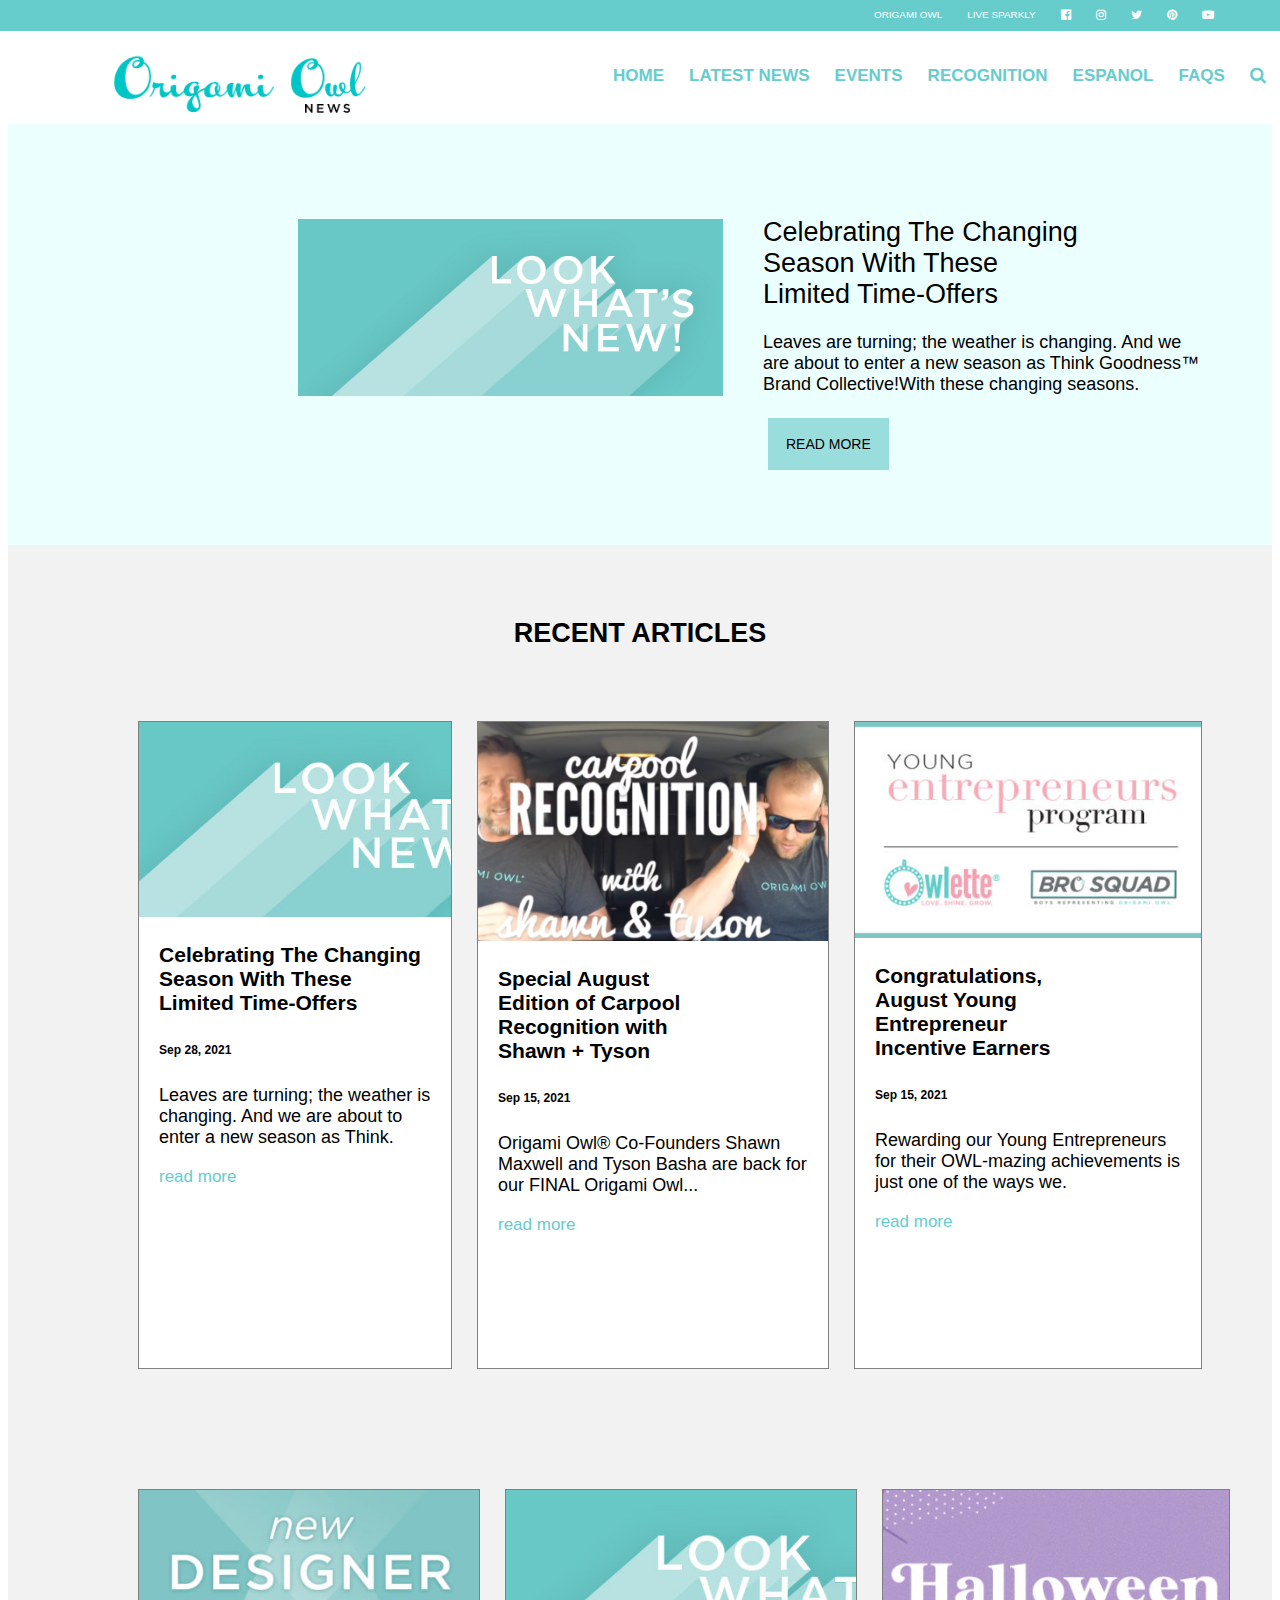
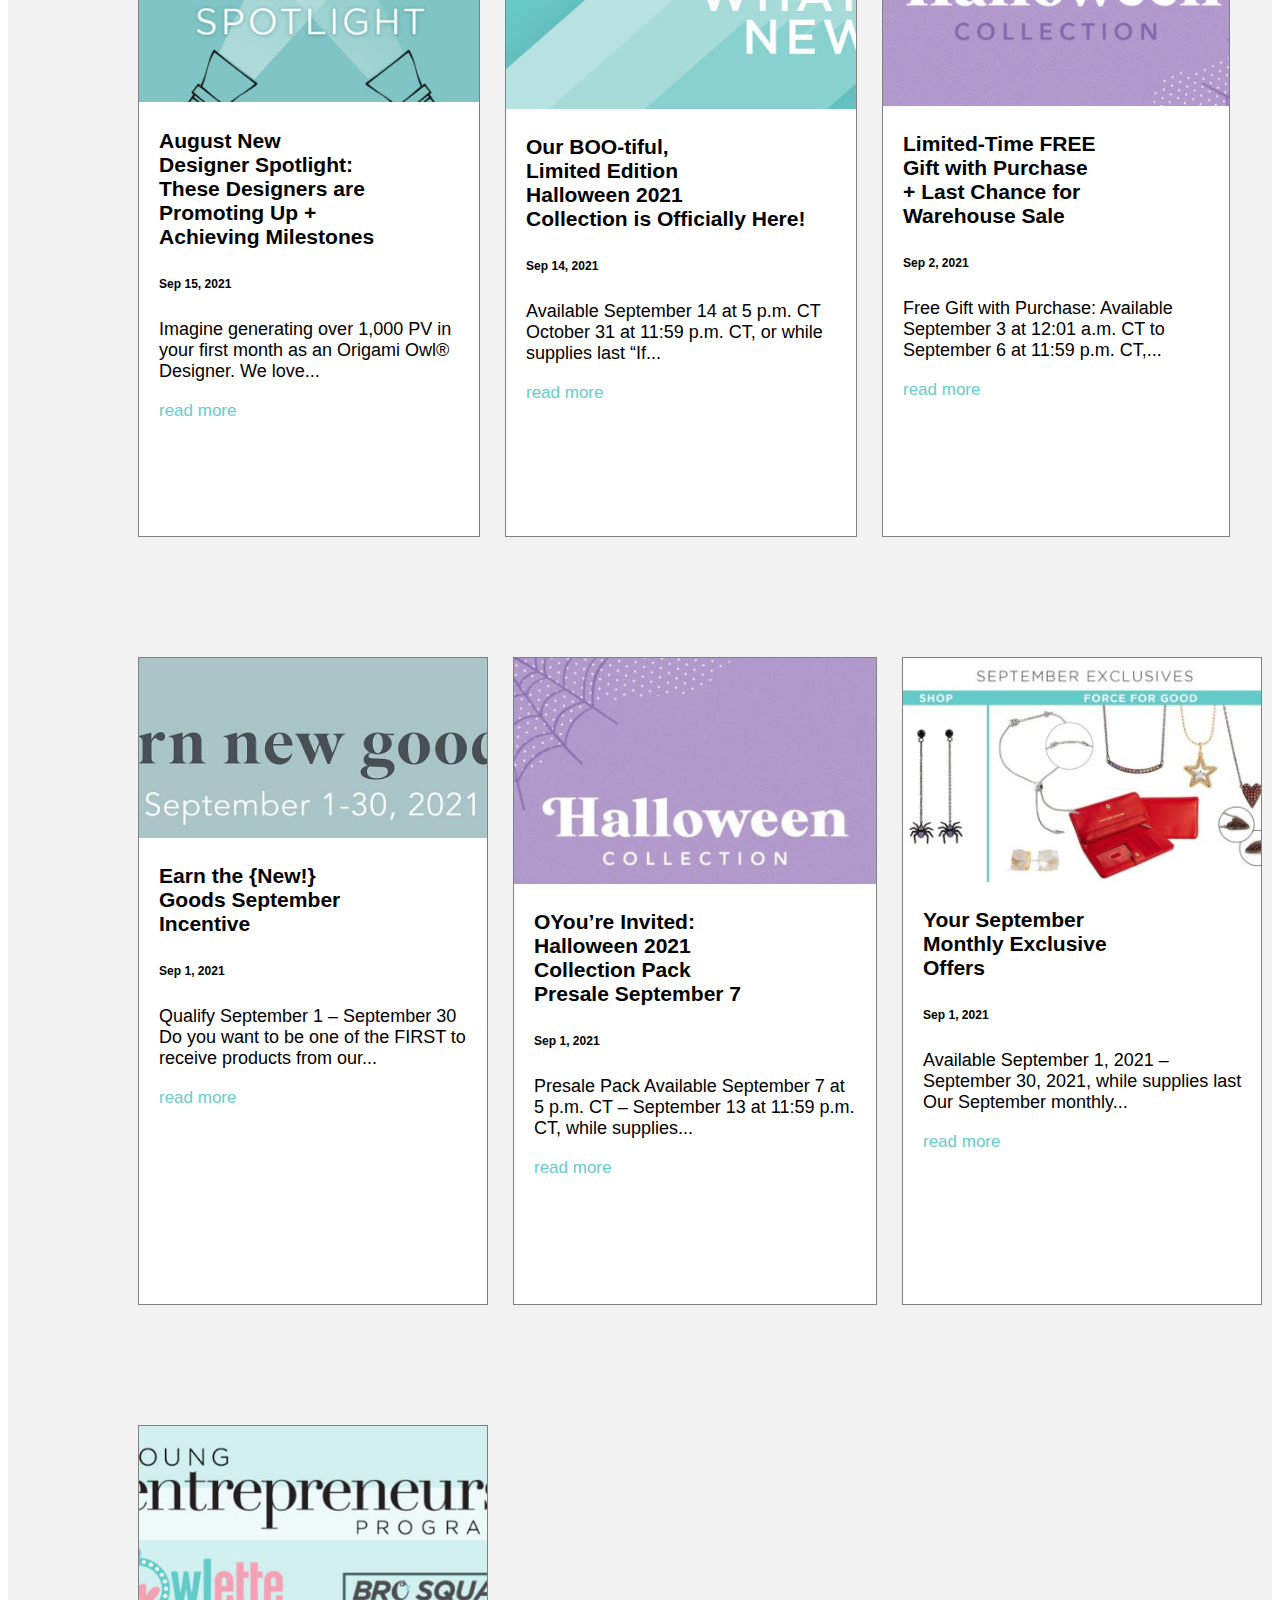
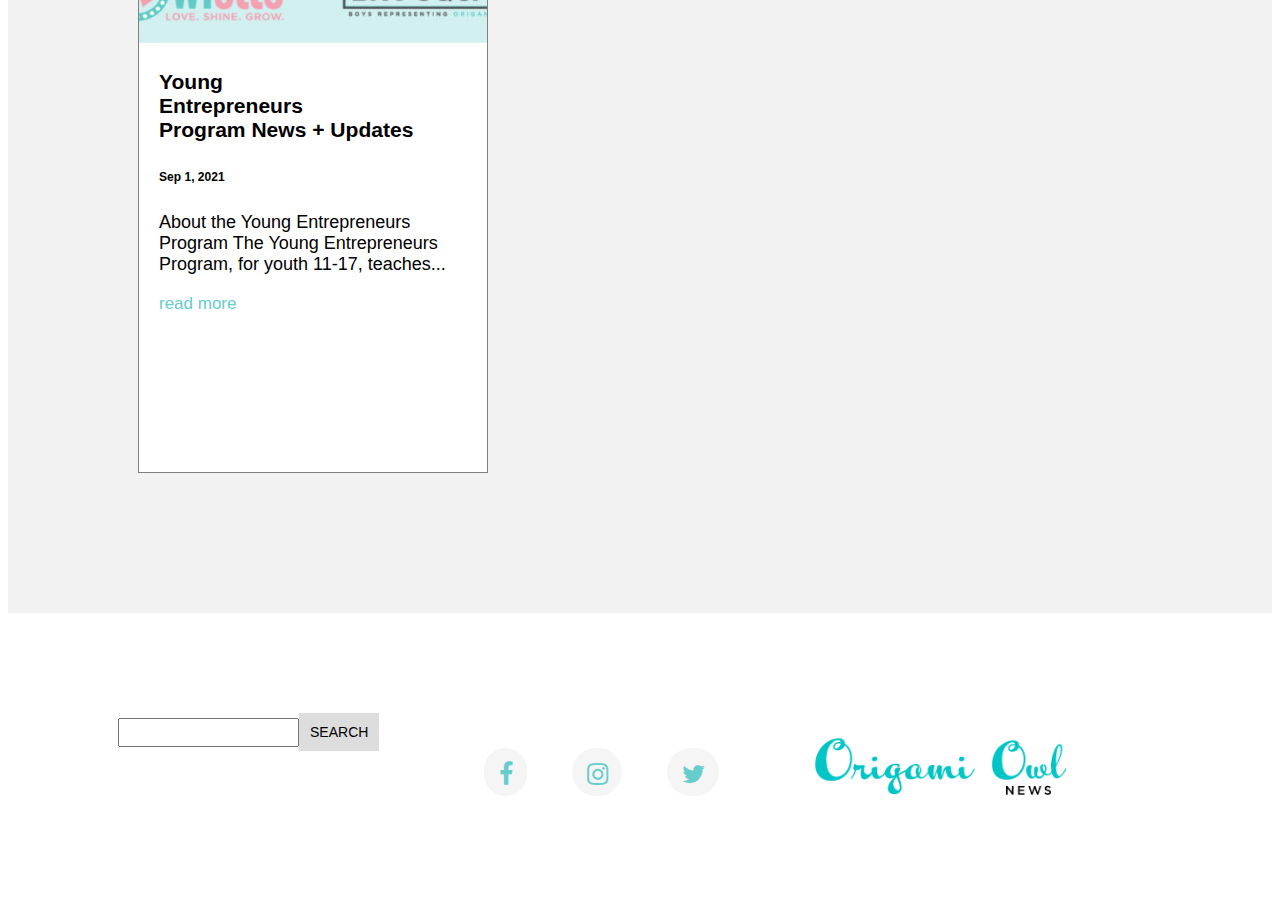
<file: index.html>
<!DOCTYPE html>
<html>
  <head>
    <link
      rel="stylesheet"
      href="https://cdnjs.cloudflare.com/ajax/libs/font-awesome/4.7.0/css/font-awesome.min.css"
    />
    <title>Project 3 (INDEX 3)</title>
    <link rel="stylesheet" href="css/ori.css" />
  </head>
  <style></style>
  <body>
    <div class="header">
      <div class="small">
        <div><a href="">ORIGAMI OWL</a></div>
        <div><a href="">LIVE SPARKLY</a></div>
        <div>
          <a href=""
            ><i class="fa fa-facebook-official" style="font-size: 12px"></i
          ></a>
        </div>
        <div>
          <a href=""><i class="fa fa-instagram" style="font-size: 12px"></i></a>
        </div>
        <div>
          <a href=""><i class="fa fa-twitter" style="font-size: 12px"></i></a>
        </div>
        <div>
          <a href=""><i class="fa fa-pinterest" style="font-size: 12px"></i></a>
        </div>
        <div>
          <a href=""
            ><i class="fa fa-youtube-play" style="font-size: 12px"></i
          ></a>
        </div>
      </div>
      <div class="main">
        <div>
          <a href="Index3.html" target="_blank"
            ><img src="images/logo3.png" alt="Avatar" style="width: 265px"
          /></a>
        </div>
        <div class="main2">
          <div><a href="index.html" target="_blank">HOME</a></div>
          <div><a href="Latest_News.html" target="_blank">LATEST NEWS</a></div>
          <div><a href="Events.html" target="_blank">EVENTS</a></div>
          <div><a href="Recognition.html" target="_blank">RECOGNITION</a></div>
          <div>
            <a href="Espanol.html" target="_blank" target="_blank">ESPANOL</a>
          </div>
          <div><a href="FAQs.html" target="_blank">FAQS</a></div>
          <div>
            <a href=""><i class="fa fa-search"></i></a>
          </div>
        </div>
      </div>
    </div>
    <div class="second">
      <div class="second2">
        <img src="images/second.png" alt="Avatar" style="width: 425px" />
      </div>
      <div>
        <h2>
          Celebrating The Changing<br />
          Season With These<br />
          Limited Time-Offers
        </h2>
        <p>
          Leaves are turning; the weather is changing. And we<br />
          are about to enter a new season as Think Goodness™<br />
          Brand Collective!With these changing seasons.
        </p>
        <input type="submit" value="READ MORE" />
      </div>
    </div>
    <div class="third">
      <h2>RECENT ARTICLES</h2>
      <div class="thirda">
        <div class="thirda1">
          <img src="images/third1.png" alt="Avatar" style="width: 312px" />
          <br />
          <div class="thirda11">
            <h3>
              Celebrating The Changing<br />
              Season With These<br />
              Limited Time-Offers
            </h3>
            <h6>Sep 28, 2021</h6>
            <p>
              Leaves are turning; the weather is<br />
              changing. And we are about to<br />
              enter a new season as Think.
            </p>

            <a href="">read more</a>
          </div>
        </div>
        <div class="thirda1">
          <img src="images/third2.png" alt="Avatar" style="width: 350px" />
          <div class="thirda11">
            <h3>
              Special August<br />
              Edition of Carpool<br />
              Recognition with<br />
              Shawn + Tyson
            </h3>
            <h6>Sep 15, 2021</h6>
            <p>
              Origami Owl® Co-Founders Shawn<br />
              Maxwell and Tyson Basha are back for<br />
              our FINAL Origami Owl...
            </p>
            <a href="">read more</a>
          </div>
        </div>
        <div class="thirda1">
          <img src="images/third3.png" alt="Avatar" style="width: 346px" />
          <div class="thirda11">
            <h3>
              Congratulations,<br />
              August Young<br />
              Entrepreneur<br />
              Incentive Earners
            </h3>
            <h6>Sep 15, 2021</h6>
            <p>
              Rewarding our Young Entrepreneurs<br />
              for their OWL-mazing achievements is<br />
              just one of the ways we.
            </p>
            <a href="">read more</a>
          </div>
        </div>
      </div>

      <div class="thirda">
        <div class="thirda1">
          <img src="images/third4.png" alt="Avatar" style="width: 340px" />
          <br />
          <div class="thirda11">
            <h3>
              August New<br />
              Designer Spotlight:<br />
              These Designers are<br />
              Promoting Up +<br />
              Achieving Milestones
            </h3>
            <h6>Sep 15, 2021</h6>
            <p>
              Imagine generating over 1,000 PV in<br />
              your first month as an Origami Owl®<br />
              Designer. We love...
            </p>
            <a href="">read more</a>
          </div>
        </div>
        <div class="thirda1">
          <img src="images/third5.png" alt="Avatar" style="width: 350px" />
          <div class="thirda11">
            <h3>
              Our BOO-tiful,<br />
              Limited Edition<br />Halloween 2021<br />
              Collection is Officially Here!
            </h3>
            <h6>Sep 14, 2021</h6>
            <p>
              Available September 14 at 5 p.m. CT <br />
              October 31 at 11:59 p.m. CT, or while<br />
              supplies last “If...
            </p>
            <a href="">read more</a>
          </div>
        </div>
        <div class="thirda1">
          <img src="images/third6.png" alt="Avatar" style="width: 346px" />
          <div class="thirda11">
            <h3>
              Limited-Time FREE<br />
              Gift with Purchase<br />
              + Last Chance for<br />
              Warehouse Sale
            </h3>
            <h6>Sep 2, 2021</h6>
            <p>
              Free Gift with Purchase: Available<br />
              September 3 at 12:01 a.m. CT to<br />
              September 6 at 11:59 p.m. CT,...
            </p>
            <a href="">read more</a>
          </div>
        </div>
      </div>

      <div class="thirda">
        <div class="thirda1">
          <img src="images/third7.png" alt="Avatar" style="width: 348px" />
          <br />
          <div class="thirda11">
            <h3>
              Earn the {New!}<br />
              Goods September<br />
              Incentive
            </h3>
            <h6>Sep 1, 2021</h6>
            <p>
              Qualify September 1 – September 30<br />
              Do you want to be one of the FIRST to<br />
              receive products from our...
            </p>
            <a href="">read more</a>
          </div>
        </div>
        <div class="thirda1">
          <img src="images/third8.png" alt="Avatar" style="width: 362px" />
          <div class="thirda11">
            <h3>
              OYou’re Invited:<br />
              Halloween 2021<br />Collection Pack<br />
              Presale September 7
            </h3>
            <h6>Sep 1, 2021</h6>
            <p>
              Presale Pack Available September 7 at <br />
              5 p.m. CT – September 13 at 11:59 p.m.<br />
              CT, while supplies...
            </p>
            <a href="">read more</a>
          </div>
        </div>
        <div class="thirda1">
          <img src="images/third9.png" alt="Avatar" style="width: 358px" />
          <div class="thirda11">
            <h3>
              Your September<br />
              Monthly Exclusive<br />
              Offers
            </h3>
            <h6>Sep 1, 2021</h6>
            <p>
              Available September 1, 2021 –<br />
              September 30, 2021, while supplies last<br />
              Our September monthly...
            </p>
            <a href="">read more</a>
          </div>
        </div>
      </div>

      <div class="thirda">
        <div class="thirda1">
          <img src="images/third10.png" alt="Avatar" style="width: 348px" />
          <br />
          <div class="thirda11">
            <h3>
              Young<br />
              Entrepreneurs<br />
              Program News + Updates
            </h3>
            <h6>Sep 1, 2021</h6>
            <p>
              About the Young Entrepreneurs<br />
              Program The Young Entrepreneurs<br />
              Program, for youth 11-17, teaches...
            </p>
            <a href="">read more</a>
          </div>
        </div>
        <div></div>
        <div></div>
      </div>
    </div>
    <div class="fourth">
      <div>
        <input type="search" value="" id="search" />
        <input type="submit" value="SEARCH" id="fourth1" />
      </div>
      <div class="fourtha">
        <div class="fourth1">
          <a href=""><i class="fa fa-facebook" style="font-size: 25px"></i></a>
        </div>
        <div class="fourth1">
          <a href=""><i class="fa fa-instagram" style="font-size: 25px"></i></a>
        </div>
        <div class="fourth1">
          <a href=""><i class="fa fa-twitter" style="font-size: 25px"></i></a>
        </div>
      </div>
      <div>
        <a href="Index3.html" target="_blank"
          ><img src="images/logo3.png" alt="Avatar" style="width: 265px"
        /></a>
      </div>
    </div>
  </body>
</html>
</file>
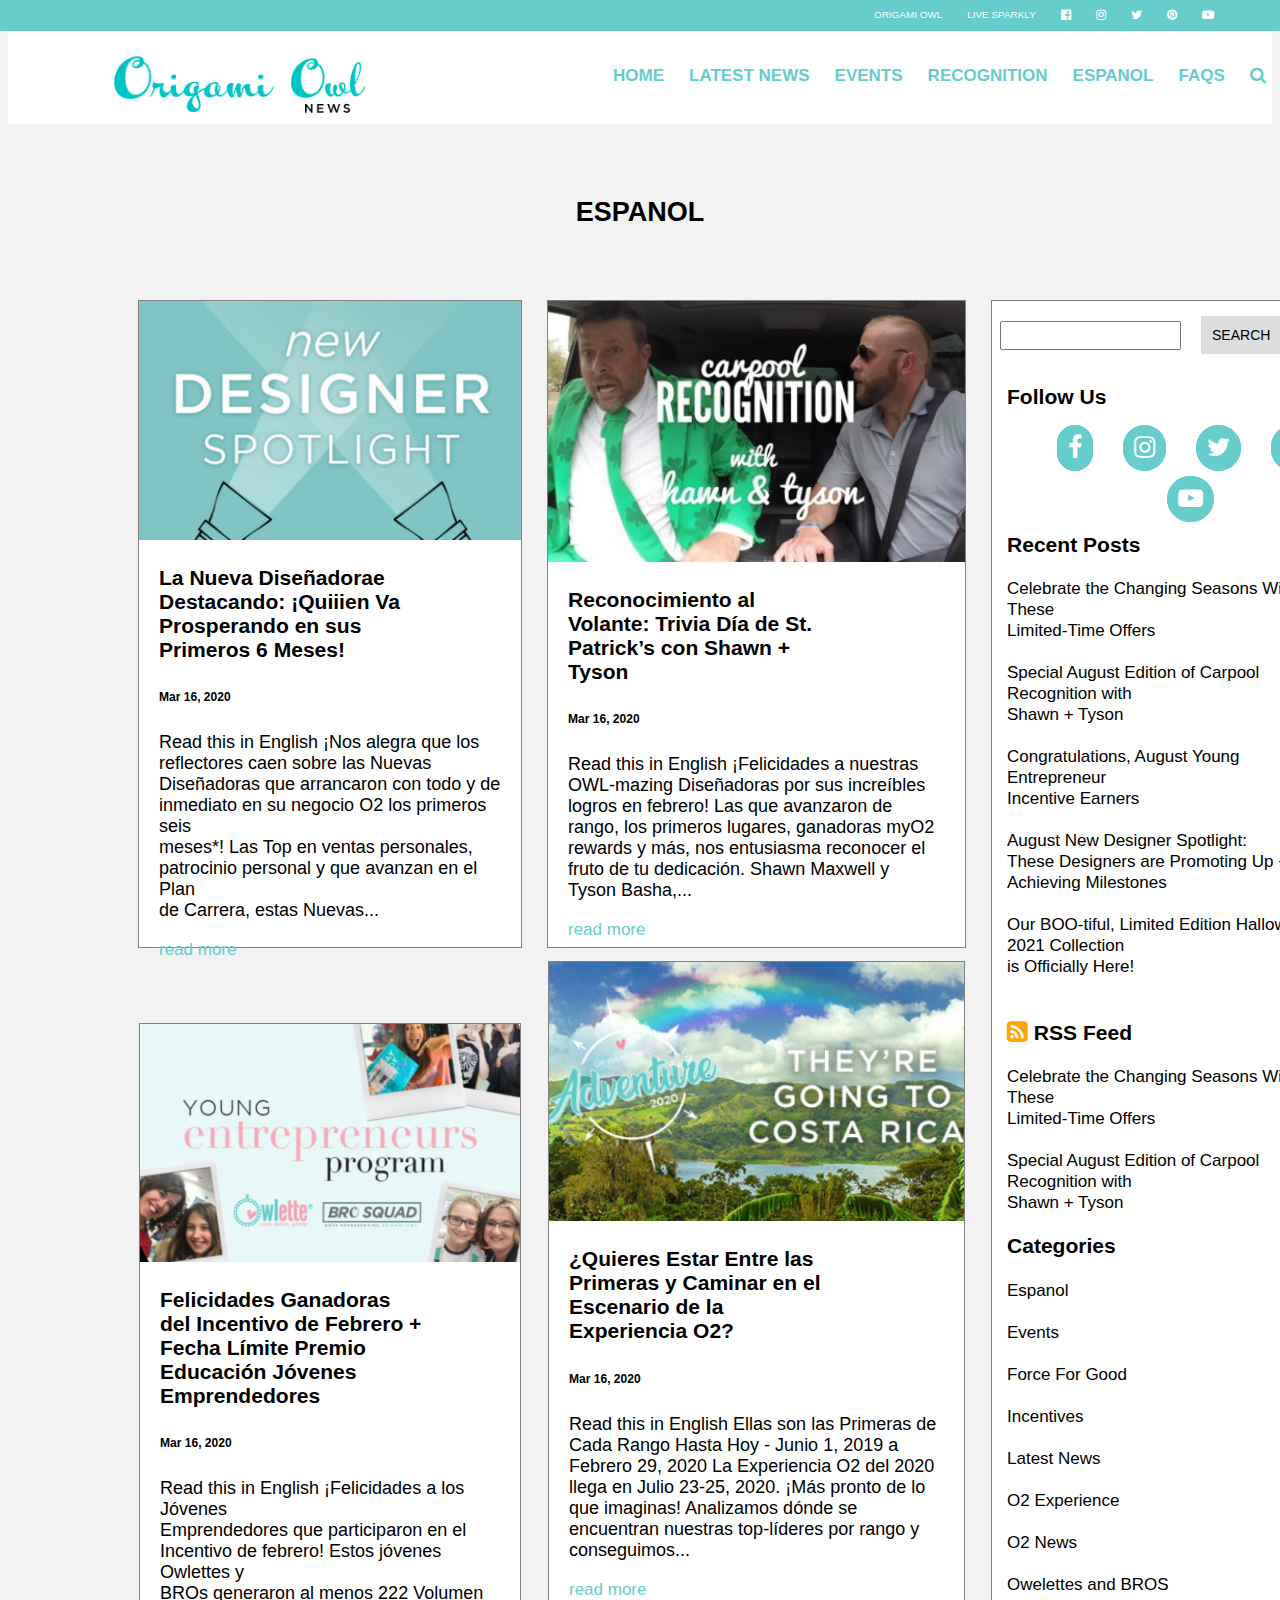
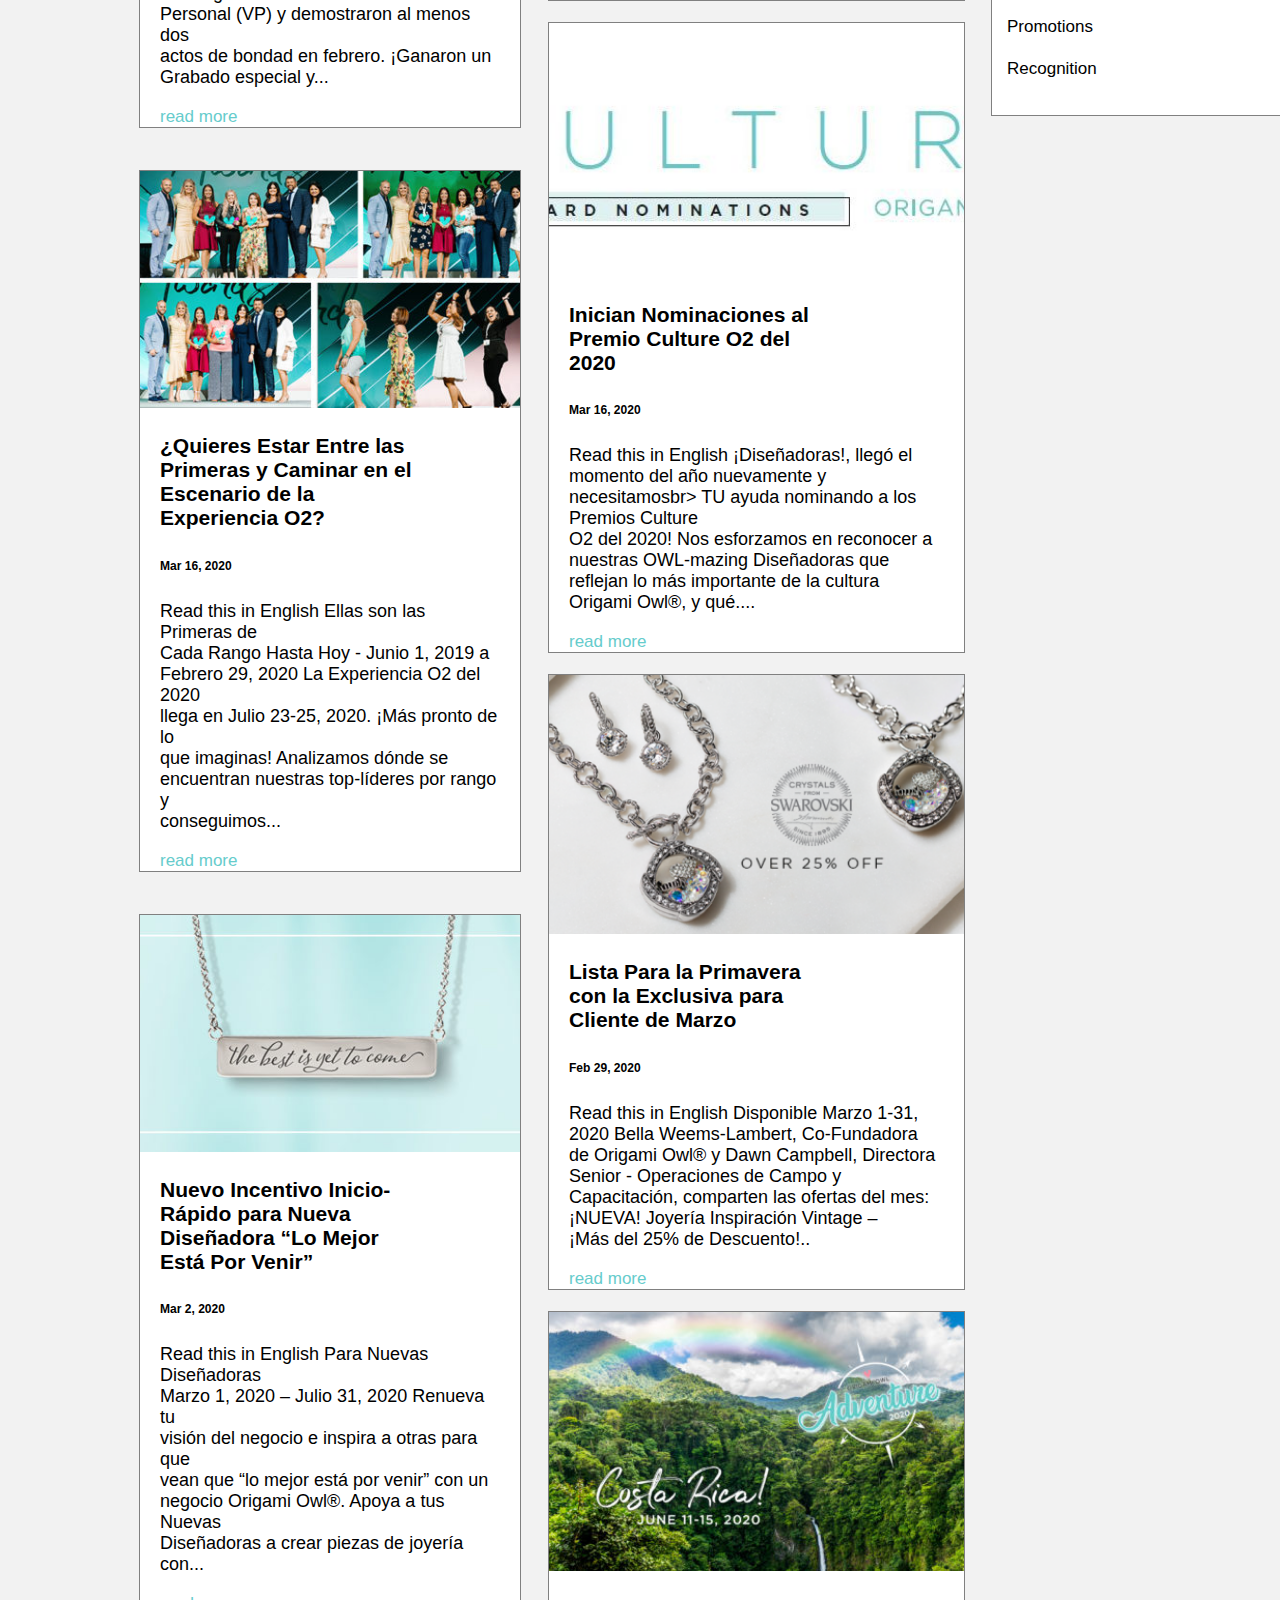
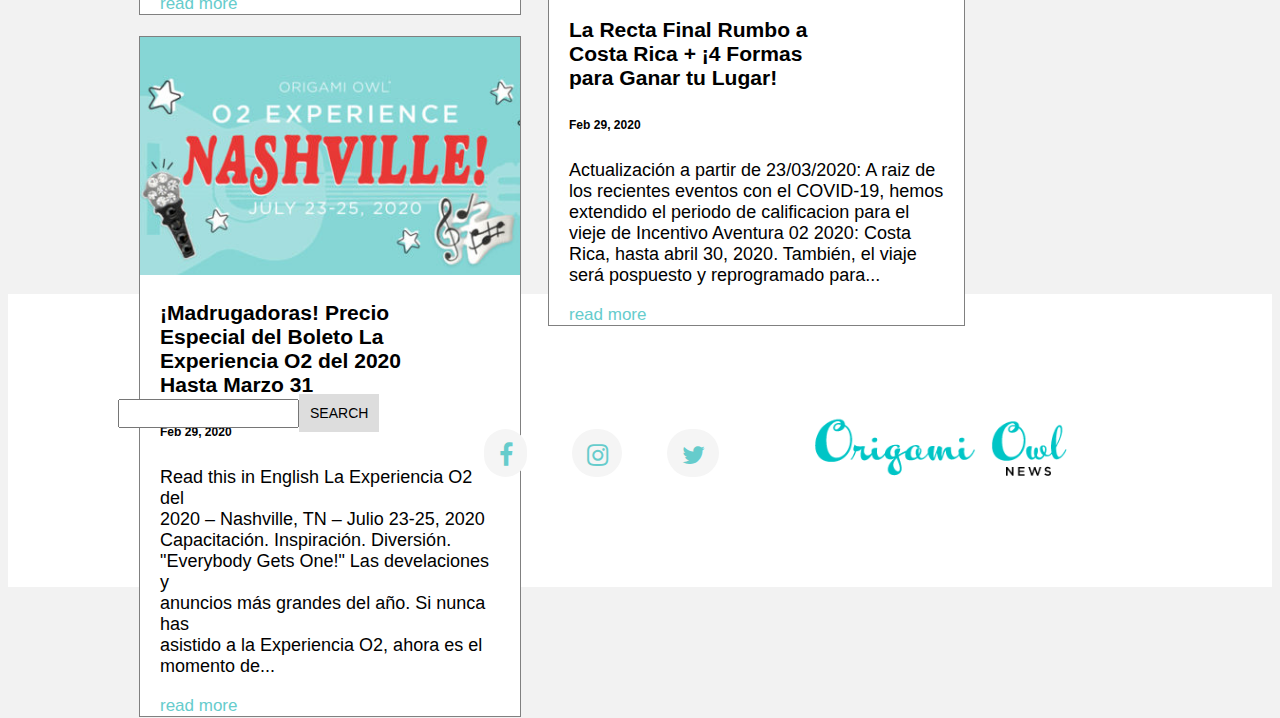
<file: Espanol.html>
<!DOCTYPE html>
<html>
       <head>
	   <link rel="stylesheet" href="https://cdnjs.cloudflare.com/ajax/libs/font-awesome/4.7.0/css/font-awesome.min.css">
          <title>Project 3 (Espanol)</title>
        <link rel="stylesheet" href="css/ori.css">
	   </head>
<style>
body{
  background-color:rgb(242,242,242);
  }
</style>
<body>
<div class="header">
   <div class="small">
      <div><a href="">ORIGAMI OWL</a></div>
	  <div><a href="">LIVE SPARKLY</a></div>
	  <div><a href=""><i class="fa fa-facebook-official" style="font-size:12px"></i></a></div>
	  <div><a href=""><i class="fa fa-instagram" style="font-size:12px"></i></a></div>
	  <div><a href=""><i class="fa fa-twitter" style="font-size:12px"></i></a></div>
	  <div><a href=""><i class="fa fa-pinterest" style="font-size:12px"></i></a></div>
	  <div><a href=""><i class="fa fa-youtube-play" style="font-size:12px"></i></a></div>
	</div>
	<div class="main">
	   <div>
	   <a href="Index3.html" target="_blank"><img src="images/logo3.png" alt="Avatar" style="width:265px"></a>
	   </div>
	   <div class="main2">
	   <div><a href="Index3.html" target="_blankS">HOME</a></div>
	   <div><a href="Latest_News.html" target="_blank">LATEST NEWS</a></div>
	   <div><a href="Events.html" target="_blank">EVENTS</a></div>
	   <div><a href="Recognition.html" target="_blank">RECOGNITION</a></div>
	   <div><a href="Espanol.html" target="_blank">ESPANOL</a></div>
	   <div><a href="FAQs.html" target="_blank">FAQS</a></div>
	   <div><a href=""><i class="fa fa-search"></i></a></div>
	    </div>
	</div>
</div>

<div class="third">
  <h2>ESPANOL</h2>
<div class="thirda">
       <div class="thirda1">
	   <img src="images/third28.png" alt="Avatar" style="width:382px">
	   <br>
	   <div class="thirda11">
	   <h3>La Nueva Diseñadorae<br>
          Destacando: ¡Quiiien Va<br>
           Prosperando en sus<br>
		   Primeros 6 Meses!
		</h3>
        <h6>Mar 16, 2020</h6>
		<p>Read this in English ¡Nos alegra que los<br>
		reflectores caen sobre las Nuevas<br>
        Diseñadoras que arrancaron con todo y de<br>
		inmediato en su negocio O2 los primeros seis<br>
		meses*! Las Top en ventas personales,<br>
		patrocinio personal y que avanzan en el Plan<br>
		de Carrera, estas Nuevas...
		</p>
		
		<a href="">read more</a>
	     </div>
	      <br>
		  <br>
		  <br>
		  <div class="fourtha1">
	      <img src="images/third30.png" alt="Avatar" style="width:380px">
		  <br>
		  <div class="fourtha11">
	   <h3>Felicidades Ganadoras<br>
         del Incentivo de Febrero +<br>
        Fecha Límite Premio<br>
		Educación Jóvenes<br>
		Emprendedores
		</h3>
        <h6>Mar 16, 2020</h6>
		<p>Read this in English ¡Felicidades a los Jóvenes<br>
		Emprendedores que participaron en el<br>
        Incentivo de febrero! Estos jóvenes Owlettes y<br>
		BROs generaron al menos 222 Volumen<br>
		Personal (VP) y demostraron al menos dos<br>
		actos de bondad en febrero. ¡Ganaron un<br>
		Grabado especial y...
		</p>
		
		<a href="">read more</a>
	     </div>
		  </div>
		   <br>
		   
		   <br>
		   <div class="fourtha1">
	      <img src="images/third32.png" alt="Avatar" style="width:380px">
		  <br>
		  <div class="fourtha11">
	   <h3>¿Quieres Estar Entre las<br>
         Primeras y Caminar en el<br>
         Escenario de la<br>
		 Experiencia O2?
		</h3>
        <h6>Mar 16, 2020</h6>
		<p>Read this in English Ellas son las Primeras de<br>
		Cada Rango Hasta Hoy - Junio 1, 2019 a<br>
       Febrero 29, 2020 La Experiencia O2 del 2020<br>
		 llega en Julio 23-25, 2020. ¡Más pronto de lo<br>
		que imaginas! Analizamos dónde se<br>
		encuentran nuestras top-líderes por rango y<br> conseguimos...
		</p>
		
		<a href="">read more</a>
	     </div>
		  </div><br>
		   
		   <br>
		   <div class="fourtha1">
	      <img src="images/third34.png" alt="Avatar" style="width:380px">
		  <br>
		  <div class="fourtha11">
	   <h3>Nuevo Incentivo Inicio-<br>
          Rápido para Nueva<br>
		  Diseñadora “Lo Mejor<br>
		  Está Por Venir”
		</h3>
        <h6>Mar 2, 2020</h6>
		<p>Read this in English Para Nuevas Diseñadoras<br>
		Marzo 1, 2020 – Julio 31, 2020 Renueva tu<br>
      visión del negocio e inspira a otras para que<br>
		vean que “lo mejor está por venir” con un<br>
		negocio Origami Owl®. Apoya a tus Nuevas<br>
		Diseñadoras a crear piezas de joyería con...
		</p>
		
		<a href="">read more</a>
	     </div>
		  </div>
		  <br>
		   <div class="fourtha1">
	      <img src="images/third36.png" alt="Avatar" style="width:380px">
		  <br>
		  <div class="fourtha11">
	   <h3>¡Madrugadoras! Precio<br>
          Especial del Boleto La<br>
		  Experiencia O2 del 2020<br>
		  Hasta Marzo 31
		</h3>
        <h6>Feb 29, 2020</h6>
		<p>Read this in English La Experiencia O2 del<br>
		2020 – Nashville, TN – Julio 23-25, 2020 <br>
    Capacitación. Inspiración. Diversión.<br>
		"Everybody Gets One!" Las develaciones y<br>
		anuncios más grandes del año. Si nunca has<br>
		asistido a la Experiencia O2, ahora es el momento de...
		</p>
		
		<a href="">read more</a>
	     </div>
		  </div>
		  
		  
	   
	   </div>
	   <div class="thirda1">
	   <img src="images/third29.png" alt="Avatar" style="width:417px">
	   <div class="thirda11">
	   <h3>Reconocimiento al<br>
	    Volante: Trivia Día de St.<br>Patrick’s con Shawn +<br>
		Tyson
		</h3>
        <h6>Mar 16, 2020</h6>
		<p>Read this in English ¡Felicidades a nuestras<br>
		OWL-mazing Diseñadoras por sus increíbles<br>
       logros en febrero! Las que avanzaron de<br>
	   rango, los primeros lugares, ganadoras myO2<br>
	   rewards y más, nos entusiasma reconocer el<br>
	   fruto de tu dedicación. Shawn Maxwell y<br>
	   Tyson Basha,...
		</p>
		<a href="">read more</a>
	     </div>
		 <br>
		  
		  <div class="fourtha1">
	      <img src="images/third31.png" alt="Avatar" style="width:415px">
		  <br>
		  <div class="fourtha11">
	   <h3>¿Quieres Estar Entre las<br>
         Primeras y Caminar en el<br>
		Escenario de la<br>
		Experiencia O2?
		</h3>
        <h6>Mar 16, 2020</h6>
		<p>Read this in English Ellas son las Primeras de<br>
		Cada Rango Hasta Hoy - Junio 1, 2019 a<br>
       Febrero 29, 2020 La Experiencia O2 del 2020<br>
		 llega en Julio 23-25, 2020. ¡Más pronto de lo<br>
		que imaginas! Analizamos dónde se<br>
		encuentran nuestras top-líderes por rango y conseguimos...
		</p>
		
		<a href="">read more</a>
	     </div>
		  </div>
		  <br>
		  <div class="fourtha1">
	      <img src="images/third33.png" alt="Avatar" style="width:415px">
		  <br>
		  <div class="fourtha11">
	   <h3>Inician Nominaciones al<br>
      Premio Culture O2 del<br>
	   2020
		</h3>
        <h6>Mar 16, 2020</h6>
		<p>Read this in English ¡Diseñadoras!, llegó el<br>
		momento del año nuevamente y necesitamosbr>
      TU ayuda nominando a los Premios Culture<br>
		O2 del 2020! Nos esforzamos en reconocer a<br>
		nuestras OWL-mazing Diseñadoras que<br>
		reflejan lo más importante de la cultura Origami Owl®, y qué....
		</p>
		
		<a href="">read more</a>
	     </div>
		  </div>
		  <br>
		   <div class="fourtha1">
	      <img src="images/third35.png" alt="Avatar" style="width:415px">
		  <br>
		  <div class="fourtha11">
	   <h3>Lista Para la Primavera<br>
        con la Exclusiva para<br>
		Cliente de Marzo
		</h3>
        <h6>Feb 29, 2020</h6>
		<p>Read this in English Disponible Marzo 1-31,<br>
		2020 Bella Weems-Lambert, Co-Fundadora<br>
     de Origami Owl® y Dawn Campbell, Directora<br>
		Senior - Operaciones de Campo y<br>
		Capacitación, comparten las ofertas del mes:<br>
		¡NUEVA! Joyería Inspiración Vintage – <br>¡Más del 25% de Descuento!..
		</p>
		
		<a href="">read more</a>
	     </div>
		  </div>
		  <br>
		   <div class="fourtha1">
	      <img src="images/third37.png" alt="Avatar" style="width:415px">
		  <br>
		  <br>
		  <div class="fourtha11">
	   <h3>La Recta Final Rumbo a<br>
       Costa Rica + ¡4 Formas<br>
		 para Ganar tu Lugar!
		</h3>
        <h6>Feb 29, 2020</h6>
		<p>Actualización a partir de 23/03/2020: A raiz de<br>
		los recientes eventos con el COVID-19, hemos<br>
      extendido el periodo de calificacion para el<br>
		vieje de Incentivo Aventura 02 2020: Costa<br>
		Rica, hasta abril 30, 2020. También, el viaje<br>
		será pospuesto y reprogramado para...
		</p>
		
		<a href="">read more</a>
	     </div>
		  </div>
	   
	   
	   </div>
	   
	   <div class="thirda2">
	  <input type="search" value="" id="fourth2">
   <input type="submit" value="SEARCH" id="fourth1">
       <h3>Follow Us</h3>
	  <div class="icon1">
	  <div><a href=""><i class="fa fa-facebook" style="font-size:25px"></i></a></div>
	  <div><a href=""><i class="fa fa-instagram" style="font-size:25px"></i></a></div>
	  <div><a href=""><i class="fa fa-twitter" style="font-size:25px"></i></a></div>
	  <div><a href=""><i class="fa fa-pinterest" style="font-size:25px"></i></a></div>
	  </div>
	  
	  <div class="icon2">
	  
	  <div><a href=""><i class="fa fa-youtube-play" style="font-size:25px"></i></a></div>
	   </div>
	    <h3>Recent Posts</h3>
		<a href="">Celebrate the Changing Seasons With These<br> Limited-Time Offers</a>
		<br>
		<br>
		<a href="">Special August Edition of Carpool Recognition with<br> Shawn + Tyson</a>
		<br>
		<br>
		<a href="">Congratulations, August Young Entrepreneur<br> Incentive Earners</a>
		<br>
		<br>
        <a href="">August New Designer Spotlight:<br> These Designers are Promoting Up +<br> Achieving Milestones</a>	   
	    <br>
		<br>
		<a href="">Our BOO-tiful, Limited Edition Halloween 2021 Collection<br> is Officially Here!</a>
	   <br>
	   <br>
	   
	   <h3><i class="fa fa-rss-square" style="font-size:24px;color:orange"></i>  RSS Feed</h3>
	   
	   <a href="">Celebrate the Changing Seasons With These<br> Limited-Time Offers</a>
	   <br>
	   <br>
	   <a href="">Special August Edition of Carpool Recognition with<br> Shawn + Tyson</a>
	   <h3>Categories</h3>
	   <a href="">Espanol</a>
	   <br>
	   <br>
	   <a href="">Events</a>
	   <br>
	   <br>
	   <a href="">Force For Good</a>
	   <br>
	   <br>
	   <a href="">Incentives</a>
	   <br>
	   <br>
	   <a href="">Latest News</a>
	   <br>
	   <br>
	   <a href="">O2 Experience</a>
	   <br>
	   <br>
	   <a href="">O2 News</a>
	   <br>
	   <br>
	   <a href="">Owelettes and BROS</a>
	   <br>
	   <br>
       <a href="">Promotions</a>
	   <br>
	   <br>
	   <a href="">Recognition</a>
	   <br>
	   <br>
	   </div>
	   </div>
   
   </div>


</div>
<br>
<br>
<br>
<br>
<br>
<br>
<br>
<br>
<br>
<br>
<br>
<br>
<br>
<br>
<br>
<br>
<br>
<br>
<br>
<br>
<br>
<br>
<br>
<br>
<br>
<br>
<br>
<br>
<br>
<br>
<br>
<br>
<br>
<br>
<br>
<br>
<br>
<br>
<br>
<br>
<br>
<br>
<br>
<br>
<br>
<br>
<br>
<br>
<br>
<br>
<br>
<br>
<br>
<br>
<br>
<br>
<br>
<br>
<br>
<br>
<br>
<br>
<br>
<br>
<br>
<br>
<br>
<br>
<br>
<br>
<br>
<br>
<br>
<br>
<br>
<br>
<br>
<br>
<br>
<br>
<br>
<br>
<br>
<br>
<br>
<br>
<br>
<br>
<br>
<br>
<br>
<div class="fourth">

   <div>
   <input type="search" value="" id="search">
   <input type="submit" value="SEARCH" id="fourth1">
   </div>
   <div class="fourtha">
     <div class="fourth1">
	 <a href=""><i class="fa fa-facebook" style="font-size:25px"></i></a>
	 </div>
	 <div class="fourth1">
	 <a href=""><i class="fa fa-instagram" style="font-size:25px"></i></a>
	 </div>
	 <div class="fourth1">
	 <a href=""><i class="fa fa-twitter" style="font-size:25px"></i></a>
	 </div>
   
   </div>
   <div>
   <a href="Index3.html" target="_blank"><img src="images/logo3.png" alt="Avatar" style="width:265px"></a>
   </div>

</div>



</body>
</html>
</file>
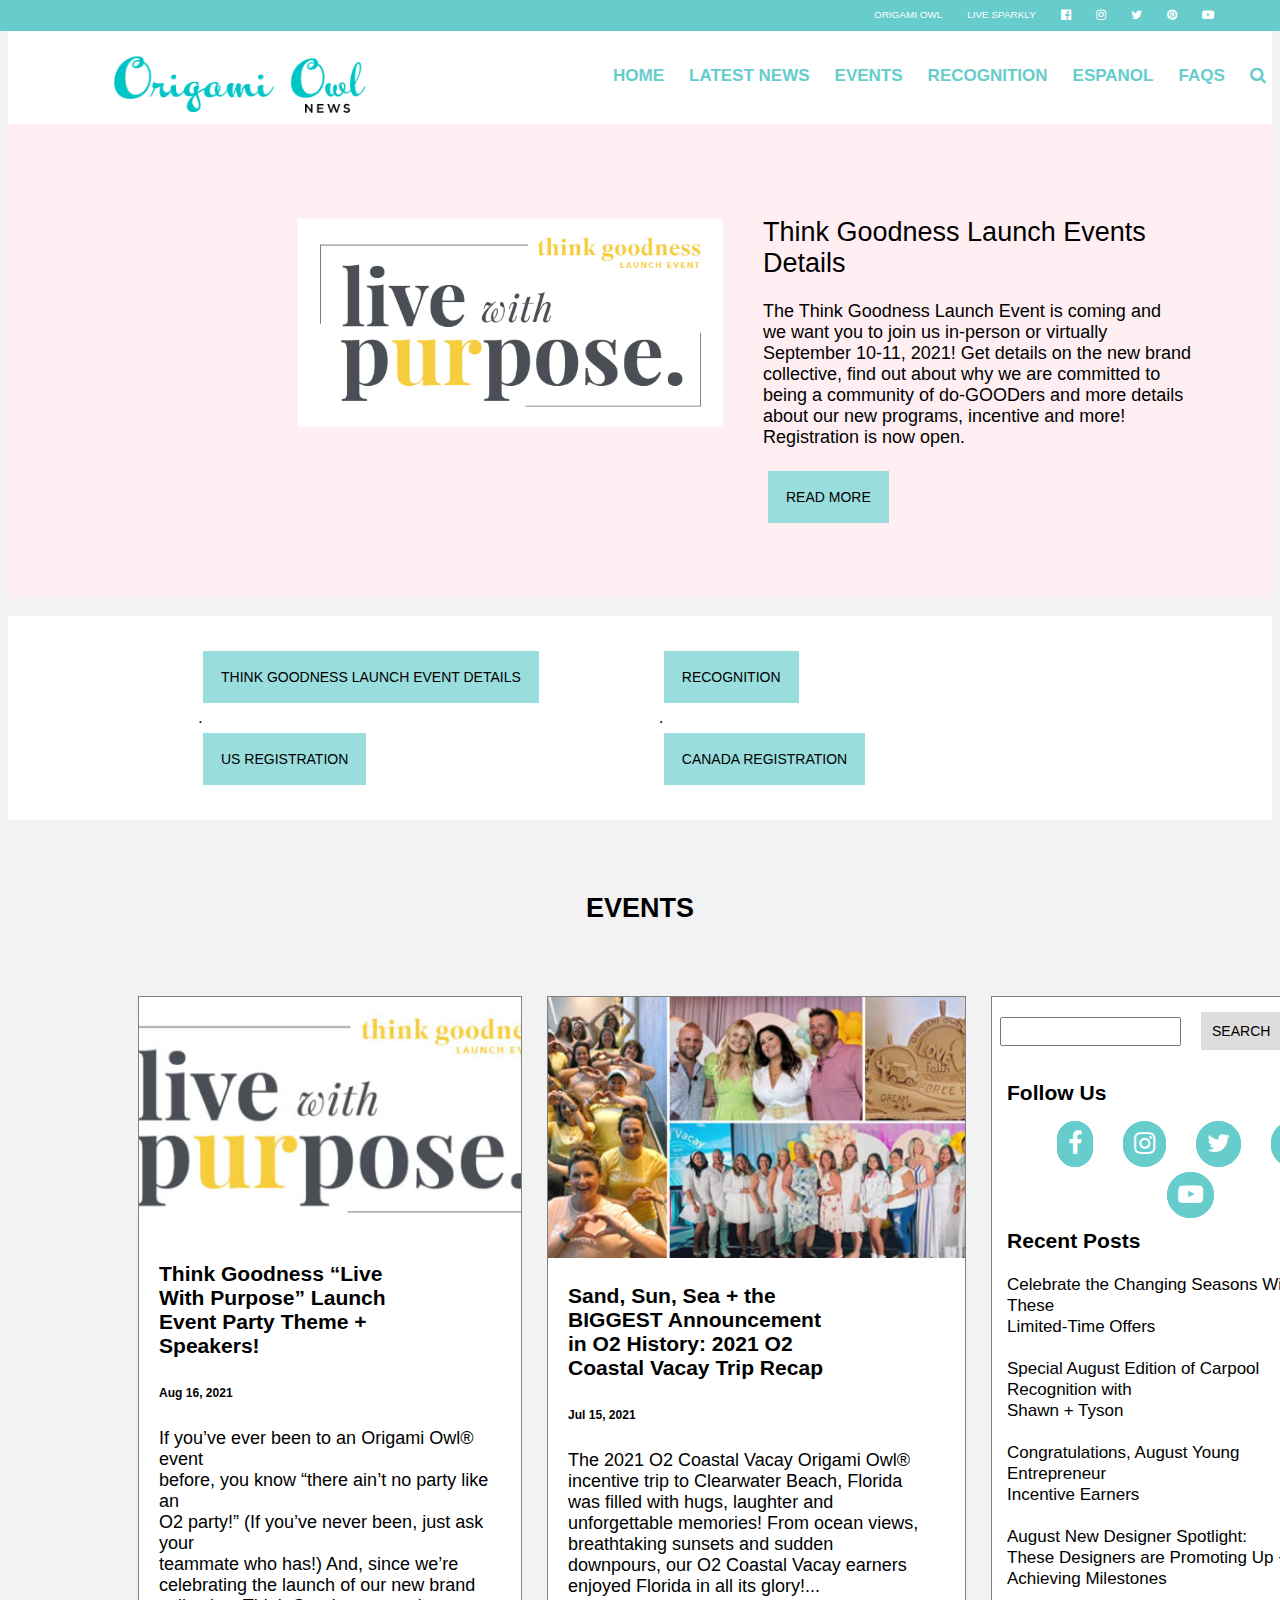
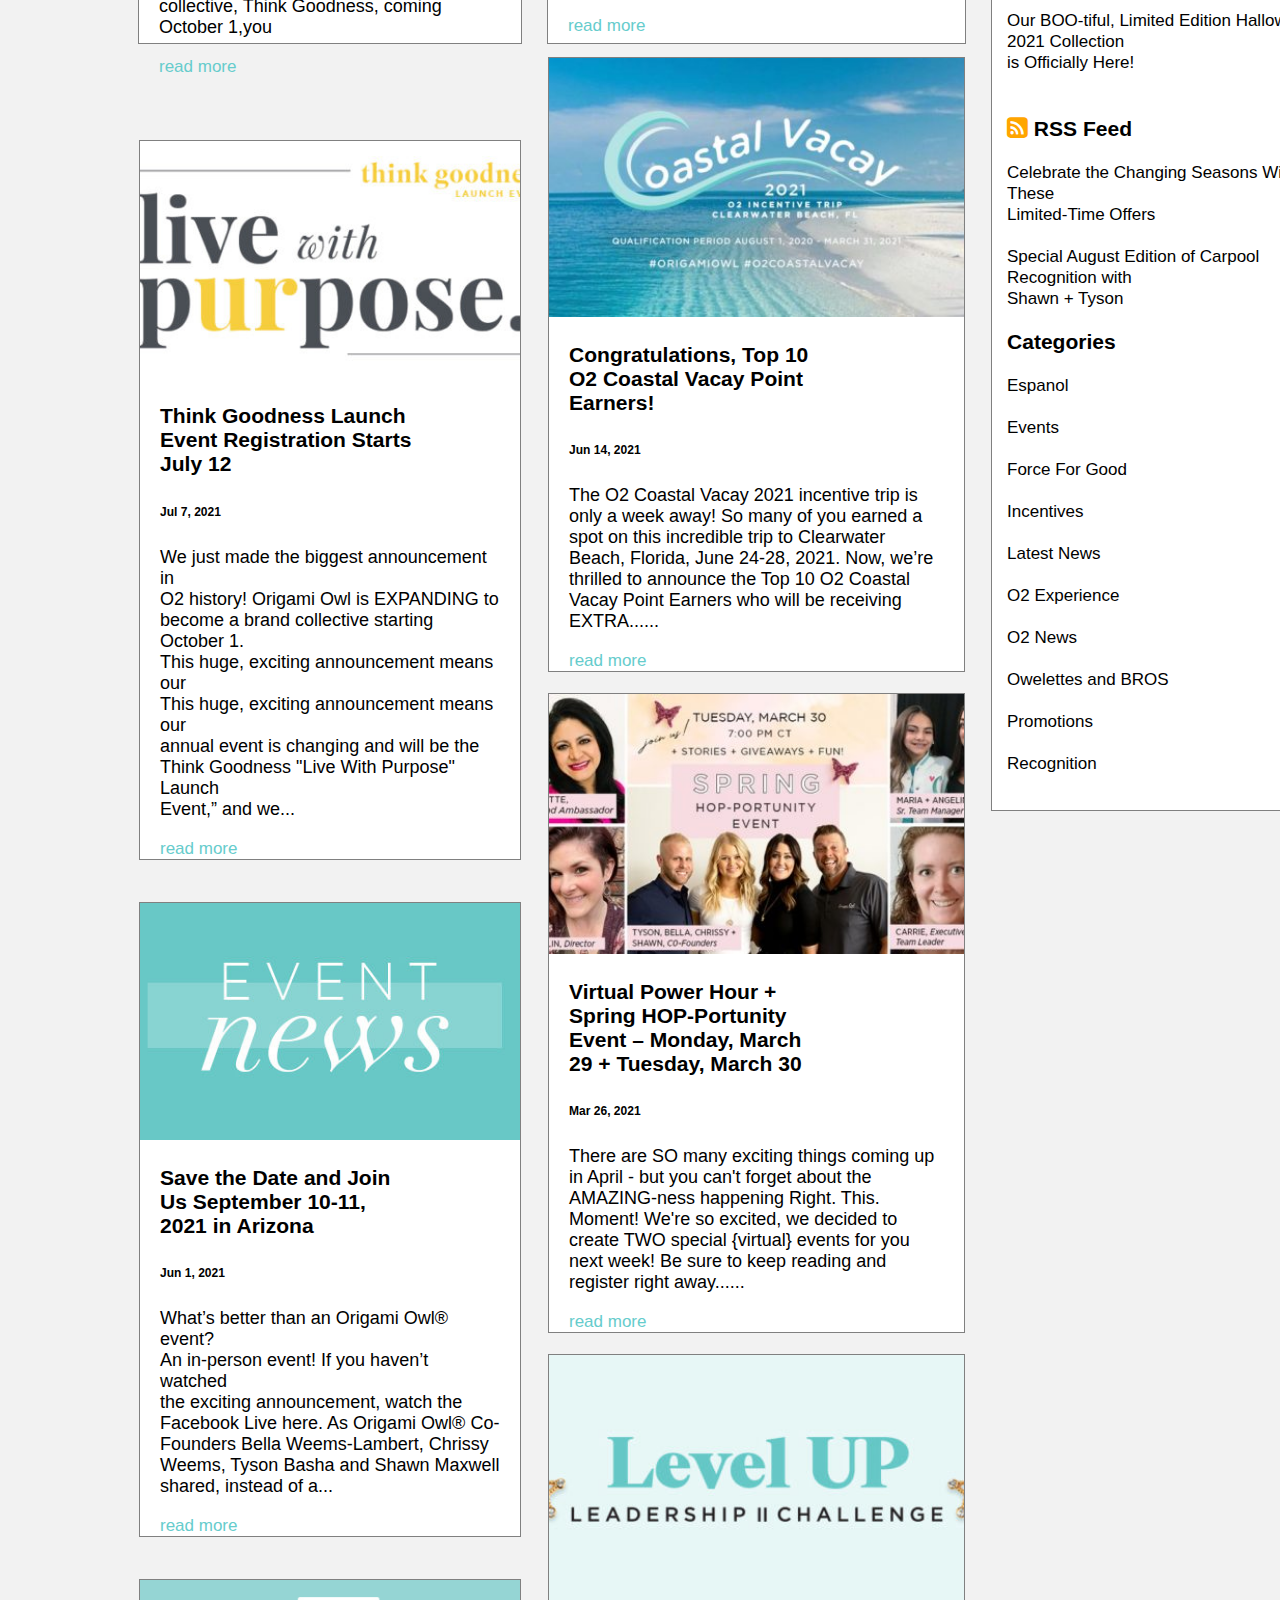
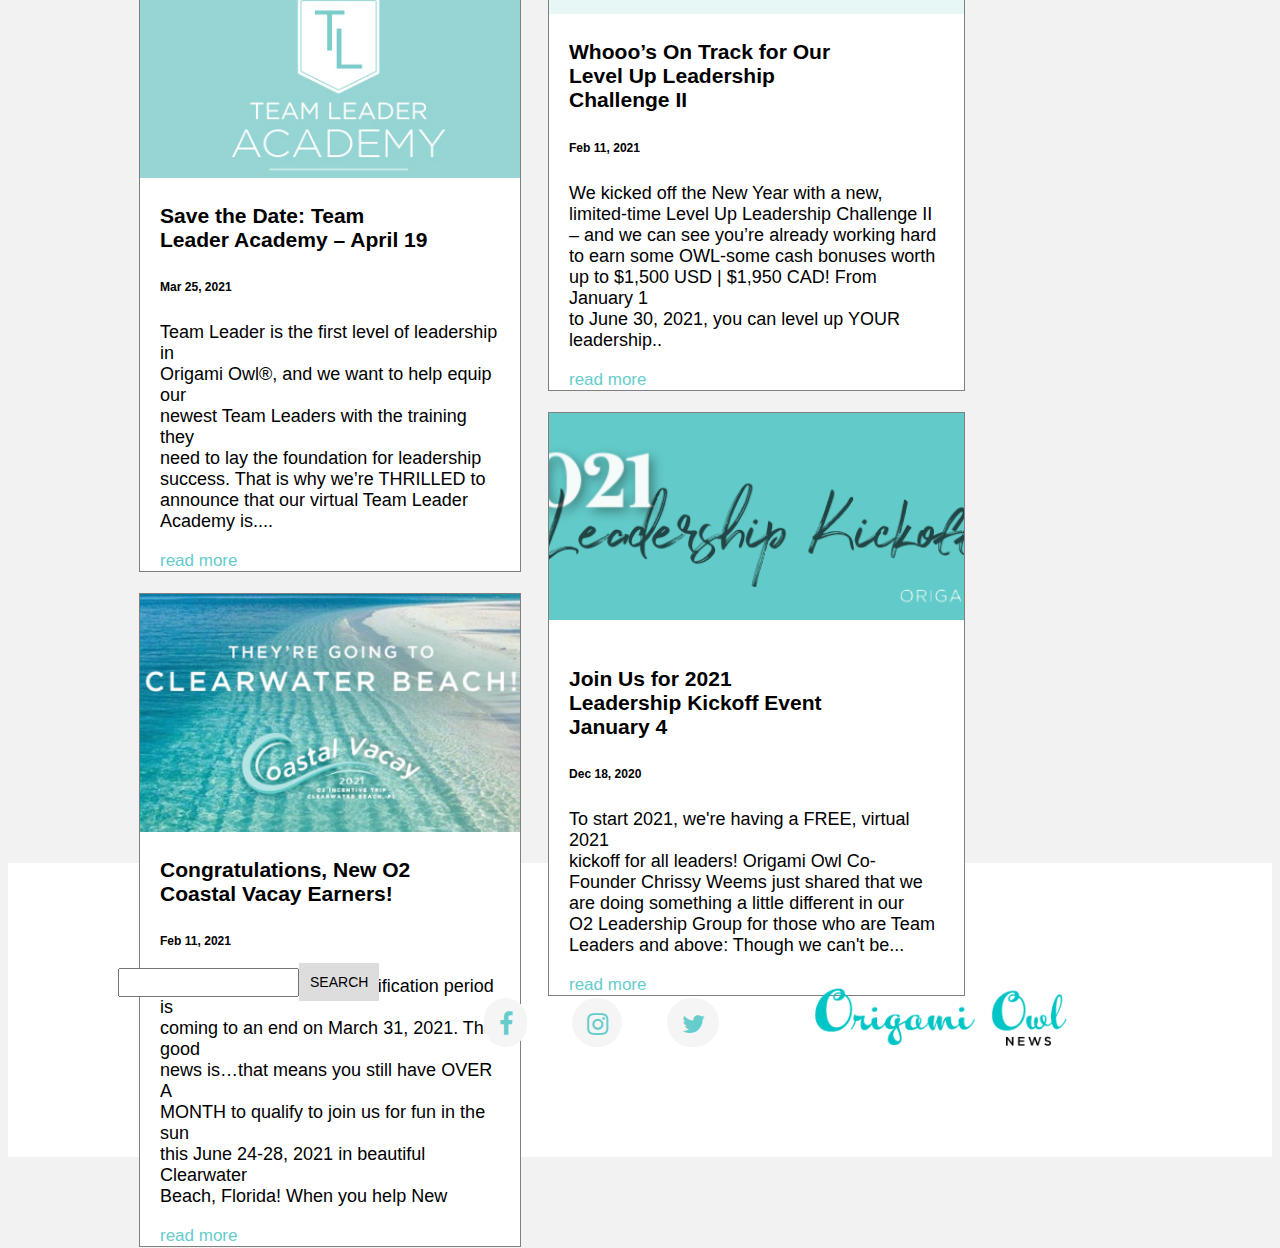
<file: Events.html>
<!DOCTYPE html>
<html>
       <head>
	   <link rel="stylesheet" href="https://cdnjs.cloudflare.com/ajax/libs/font-awesome/4.7.0/css/font-awesome.min.css">
          <title>Project 3 (Events)</title>
        <link rel="stylesheet" href="css/ori.css">
	   </head>
<style>
body{
  background-color:rgb(242,242,242);
  }
</style>
<body>
<div class="header">
   <div class="small">
      <div><a href="">ORIGAMI OWL</a></div>
	  <div><a href="">LIVE SPARKLY</a></div>
	  <div><a href=""><i class="fa fa-facebook-official" style="font-size:12px"></i></a></div>
	  <div><a href=""><i class="fa fa-instagram" style="font-size:12px"></i></a></div>
	  <div><a href=""><i class="fa fa-twitter" style="font-size:12px"></i></a></div>
	  <div><a href=""><i class="fa fa-pinterest" style="font-size:12px"></i></a></div>
	  <div><a href=""><i class="fa fa-youtube-play" style="font-size:12px"></i></a></div>
	</div>
	<div class="main">
	   <div>
	   <a href="Index3.html" target="_blank"><img src="images/logo3.png" alt="Avatar" style="width:265px"></a>
	   </div>
	   <div class="main2">
	   <div><a href="Index3.html" target="_blankS">HOME</a></div>
	   <div><a href="Latest_News.html" target="_blank">LATEST NEWS</a></div>
	   <div><a href="Events.html" target="_blank">EVENTS</a></div>
	   <div><a href="Recognition.html" target="_blank">RECOGNITION</a></div>
	   <div><a href="Espanol.html" target="_blank">ESPANOL</a></div>
	   <div><a href="FAQs.html" target="_blank">FAQS</a></div>
	   <div><a href=""><i class="fa fa-search"></i></a></div>
	    </div>
	</div>
</div>
<div class="eve">
   
   <div class="eve1">
   
   <img src="images/eve1.png" alt="Avatar" style="width:425px">
   </div>
   <div>
   <h2>Think Goodness Launch Events<br>
   Details
   
   </h2>
   <p>The Think Goodness Launch Event is coming and<br>
    we want you to join us in-person or virtually<br>
	September 10-11, 2021! Get details on the new brand <br>
    collective, find out about why we are committed to<br>
being a community of do-GOODers and more details<br>
about our new programs, incentive and more!<br> Registration is now open.	
   </p>
    <input type="submit" value="READ MORE">
   </div>
</div>
<br>
<div class="eve2">

    <div class="eve2a">
	   <div>
	    <input type="submit" value="THINK GOODNESS LAUNCH EVENT DETAILS">
	   </div>
	   <div>.</div>
	   <div>
	   <input type="submit" value="US REGISTRATION">
	   </div>
	</div>
	<div class="eve2b">
	   
	   <div>
	   <input type="submit" value="RECOGNITION">
	   </div>
	   <div>.</div>
	   <div>
	   <input type="submit" value="CANADA REGISTRATION">
	   </div>
	
	
	</div>

</div>
<div class="third">
  <h2>EVENTS</h2>
<div class="thirda">
       <div class="thirda1">
	   <img src="images/third18.png" alt="Avatar" style="width:382px">
	   <br>
	   <div class="thirda11">
	   <h3>Think Goodness “Live<br>
          With Purpose” Launch<br>
           Event Party Theme +<br>
		   Speakers!
		</h3>
        <h6>Aug 16, 2021</h6>
		<p>If you’ve ever been to an Origami Owl® event<br>
		before, you know “there ain’t no party like an<br>
        O2 party!” (If you’ve never been, just ask your<br>
		teammate who has!) And, since we’re<br>
		celebrating the launch of our new brand<br>
		collective, Think Goodness, coming October 1,you<br>
		</p>
		
		<a href="">read more</a>
	     </div>
	      <br>
		  <br>
		  <br>
		  <div class="fourtha1">
	      <img src="images/third20.png" alt="Avatar" style="width:380px">
		  <br>
		  <div class="fourtha11">
	   <h3>Think Goodness Launch<br>
         Event Registration Starts<br>
        July 12
		</h3>
        <h6>Jul 7, 2021</h6>
		<p>We just made the biggest announcement in<br>
		O2 history! Origami Owl is EXPANDING to<br>
        become a brand collective starting October 1.<br>
		This huge, exciting announcement means our<br>
		This huge, exciting announcement means our<br>
		annual event is changing and will be the<br>
		Think Goodness "Live With Purpose" Launch<br>
		Event,” and we...
		</p>
		
		<a href="">read more</a>
	     </div>
		  </div>
		   <br>
		   
		   <br>
		   <div class="fourtha1">
	      <img src="images/third22.png" alt="Avatar" style="width:380px">
		  <br>
		  <div class="fourtha11">
	   <h3>Save the Date and Join<br>
          Us September 10-11,<br>
          2021 in Arizona
		</h3>
        <h6>Jun 1, 2021</h6>
		<p>What’s better than an Origami Owl® event?<br>
		An in-person event! If you haven’t watched<br>
       the exciting announcement, watch the<br>
		Facebook Live here. As Origami Owl® Co-<br>
		Founders Bella Weems-Lambert, Chrissy<br>
		Weems, Tyson Basha and Shawn Maxwell<br>
		shared, instead of a...
		</p>
		
		<a href="">read more</a>
	     </div>
		  </div><br>
		   
		   <br>
		   <div class="fourtha1">
	      <img src="images/third24.png" alt="Avatar" style="width:380px">
		  <br>
		  <div class="fourtha11">
	   <h3>Save the Date: Team<br>
          Leader Academy – April 19
		</h3>
        <h6>Mar 25, 2021</h6>
		<p>Team Leader is the first level of leadership in<br>
		Origami Owl®, and we want to help equip our<br>
      newest Team Leaders with the training they<br>
		need to lay the foundation for leadership<br>
		success. That is why we’re THRILLED to<br>
		announce that our virtual Team Leader Academy is....
		</p>
		
		<a href="">read more</a>
	     </div>
		  </div>
		  <br>
		   <div class="fourtha1">
	      <img src="images/third26.png" alt="Avatar" style="width:380px">
		  <br>
		  <div class="fourtha11">
	   <h3>Congratulations, New O2<br>
          Coastal Vacay Earners!
		</h3>
        <h6>Feb 11, 2021</h6>
		<p>Our O2 Coastal Vacay qualification period is<br>
		coming to an end on March 31, 2021. The good<br>
      news is…that means you still have OVER A<br>
		MONTH to qualify to join us for fun in the sun<br>
		this June 24-28, 2021 in beautiful Clearwater<br>
		Beach, Florida! When you help New
		</p>
		
		<a href="">read more</a>
	     </div>
		  </div>
		  
		  
	   
	   </div>
	   <div class="thirda1">
	   <img src="images/third19.png" alt="Avatar" style="width:417px">
	   <div class="thirda11">
	   <h3>Sand, Sun, Sea + the<br>
	    BIGGEST Announcement<br>in O2 History: 2021 O2<br>
		Coastal Vacay Trip Recap
		</h3>
        <h6>Jul 15, 2021</h6>
		<p>The 2021 O2 Coastal Vacay Origami Owl®<br>
		incentive trip to Clearwater Beach, Florida<br>
       was filled with hugs, laughter and<br>
	   unforgettable memories! From ocean views,<br>
	   breathtaking sunsets and sudden<br>
	   downpours, our O2 Coastal Vacay earners<br>
	   enjoyed Florida in all its glory!...
		</p>
		<a href="">read more</a>
	     </div>
		 <br>
		  
		  <div class="fourtha1">
	      <img src="images/third21.png" alt="Avatar" style="width:415px">
		  <br>
		  <div class="fourtha11">
	   <h3>Congratulations, Top 10<br>
         O2 Coastal Vacay Point<br>
		 Earners!
		</h3>
        <h6>Jun 14, 2021</h6>
		<p>The O2 Coastal Vacay 2021 incentive trip is<br>
		only a week away! So many of you earned a<br>
       spot on this incredible trip to Clearwater<br>
		Beach, Florida, June 24-28, 2021. Now, we’re<br>
		thrilled to announce the Top 10 O2 Coastal<br>
		Vacay Point Earners who will be receiving EXTRA......
		</p>
		
		<a href="">read more</a>
	     </div>
		  </div>
		  <br>
		  <div class="fourtha1">
	      <img src="images/third23.png" alt="Avatar" style="width:415px">
		  <br>
		  <div class="fourtha11">
	   <h3>Virtual Power Hour +<br>
       Spring HOP-Portunity<br>
	   Event – Monday, March<br>
	   29 + Tuesday, March 30
		</h3>
        <h6>Mar 26, 2021</h6>
		<p>There are SO many exciting things coming up<br>
		in April - but you can't forget about the<br>
       AMAZING-ness happening Right. This.<br>
		Moment! We're so excited, we decided to<br>
		create TWO special {virtual} events for you<br>
		next week! Be sure to keep reading and register right away......
		</p>
		
		<a href="">read more</a>
	     </div>
		  </div>
		  <br>
		   <div class="fourtha1">
	      <img src="images/third25.png" alt="Avatar" style="width:415px">
		  <br>
		  <div class="fourtha11">
	   <h3>Whooo’s On Track for Our<br>
         Level Up Leadership<br>
		Challenge II
		</h3>
        <h6>Feb 11, 2021</h6>
		<p>We kicked off the New Year with a new,<br>
		limited-time Level Up Leadership Challenge II<br>
     – and we can see you’re already working hard<br>
		to earn some OWL-some cash bonuses worth<br>
		up to $1,500 USD | $1,950 CAD! From January 1<br>
		to June 30, 2021, you can level up YOUR leadership..
		</p>
		
		<a href="">read more</a>
	     </div>
		  </div>
		  <br>
		   <div class="fourtha1">
	      <img src="images/third27.png" alt="Avatar" style="width:415px">
		  <br>
		  <br>
		  <div class="fourtha11">
	   <h3>Join Us for 2021<br>
       Leadership Kickoff Event<br>
		 January 4
		</h3>
        <h6>Dec 18, 2020</h6>
		<p>To start 2021, we're having a FREE, virtual 2021<br>
		kickoff for all leaders! Origami Owl Co-<br>
      Founder Chrissy Weems just shared that we<br>
		are doing something a little different in our<br>
		O2 Leadership Group for those who are Team<br>
		Leaders and above:   Though we can't be...
		</p>
		
		<a href="">read more</a>
	     </div>
		  </div>
	   
	   
	   </div>
	   
	   <div class="thirda2">
	  <input type="search" value="" id="fourth2">
   <input type="submit" value="SEARCH" id="fourth1">
       <h3>Follow Us</h3>
	  <div class="icon1">
	  <div><a href=""><i class="fa fa-facebook" style="font-size:25px"></i></a></div>
	  <div><a href=""><i class="fa fa-instagram" style="font-size:25px"></i></a></div>
	  <div><a href=""><i class="fa fa-twitter" style="font-size:25px"></i></a></div>
	  <div><a href=""><i class="fa fa-pinterest" style="font-size:25px"></i></a></div>
	  </div>
	  
	  <div class="icon2">
	  
	  <div><a href=""><i class="fa fa-youtube-play" style="font-size:25px"></i></a></div>
	   </div>
	    <h3>Recent Posts</h3>
		<a href="">Celebrate the Changing Seasons With These<br> Limited-Time Offers</a>
		<br>
		<br>
		<a href="">Special August Edition of Carpool Recognition with<br> Shawn + Tyson</a>
		<br>
		<br>
		<a href="">Congratulations, August Young Entrepreneur<br> Incentive Earners</a>
		<br>
		<br>
        <a href="">August New Designer Spotlight:<br> These Designers are Promoting Up +<br> Achieving Milestones</a>	   
	    <br>
		<br>
		<a href="">Our BOO-tiful, Limited Edition Halloween 2021 Collection<br> is Officially Here!</a>
	   <br>
	   <br>
	   
	   <h3><i class="fa fa-rss-square" style="font-size:24px;color:orange"></i>  RSS Feed</h3>
	   
	   <a href="">Celebrate the Changing Seasons With These<br> Limited-Time Offers</a>
	   <br>
	   <br>
	   <a href="">Special August Edition of Carpool Recognition with<br> Shawn + Tyson</a>
	   <h3>Categories</h3>
	   <a href="">Espanol</a>
	   <br>
	   <br>
	   <a href="">Events</a>
	   <br>
	   <br>
	   <a href="">Force For Good</a>
	   <br>
	   <br>
	   <a href="">Incentives</a>
	   <br>
	   <br>
	   <a href="">Latest News</a>
	   <br>
	   <br>
	   <a href="">O2 Experience</a>
	   <br>
	   <br>
	   <a href="">O2 News</a>
	   <br>
	   <br>
	   <a href="">Owelettes and BROS</a>
	   <br>
	   <br>
       <a href="">Promotions</a>
	   <br>
	   <br>
	   <a href="">Recognition</a>
	   <br>
	   <br>
	   </div>
	   </div>
   
   </div>


</div>
<br>
<br>
<br>
<br>
<br>
<br>
<br>
<br>
<br>
<br>
<br>
<br>
<br>
<br>
<br>
<br>
<br>
<br>
<br>
<br>
<br>
<br>
<br>
<br>
<br>
<br>
<br>
<br>
<br>
<br>
<br>
<br>
<br>
<br>
<br>
<br>
<br>
<br>
<br>
<br>
<br>
<br>
<br>
<br>
<br>
<br>
<br>
<br>
<br>
<br>
<br>
<br>
<br>
<br>
<br>
<br>
<br>
<br>
<br>
<br>
<br>
<br>
<br>
<br>
<br>
<br>
<br>
<br>
<br>
<br>
<br>
<br>
<br>
<br>
<br>
<br>
<br>
<br>
<br>
<br>
<br>
<br>
<br>
<br>
<div class="fourth">

   <div>
   <input type="search" value="" id="search">
   <input type="submit" value="SEARCH" id="fourth1">
   </div>
   <div class="fourtha">
     <div class="fourth1">
	 <a href=""><i class="fa fa-facebook" style="font-size:25px"></i></a>
	 </div>
	 <div class="fourth1">
	 <a href=""><i class="fa fa-instagram" style="font-size:25px"></i></a>
	 </div>
	 <div class="fourth1">
	 <a href=""><i class="fa fa-twitter" style="font-size:25px"></i></a>
	 </div>
   
   </div>
   <div>
   <a href="Index3.html" target="_blank"><img src="images/logo3.png" alt="Avatar" style="width:265px"></a>
   </div>

</div>



</body>
</html>
</file>
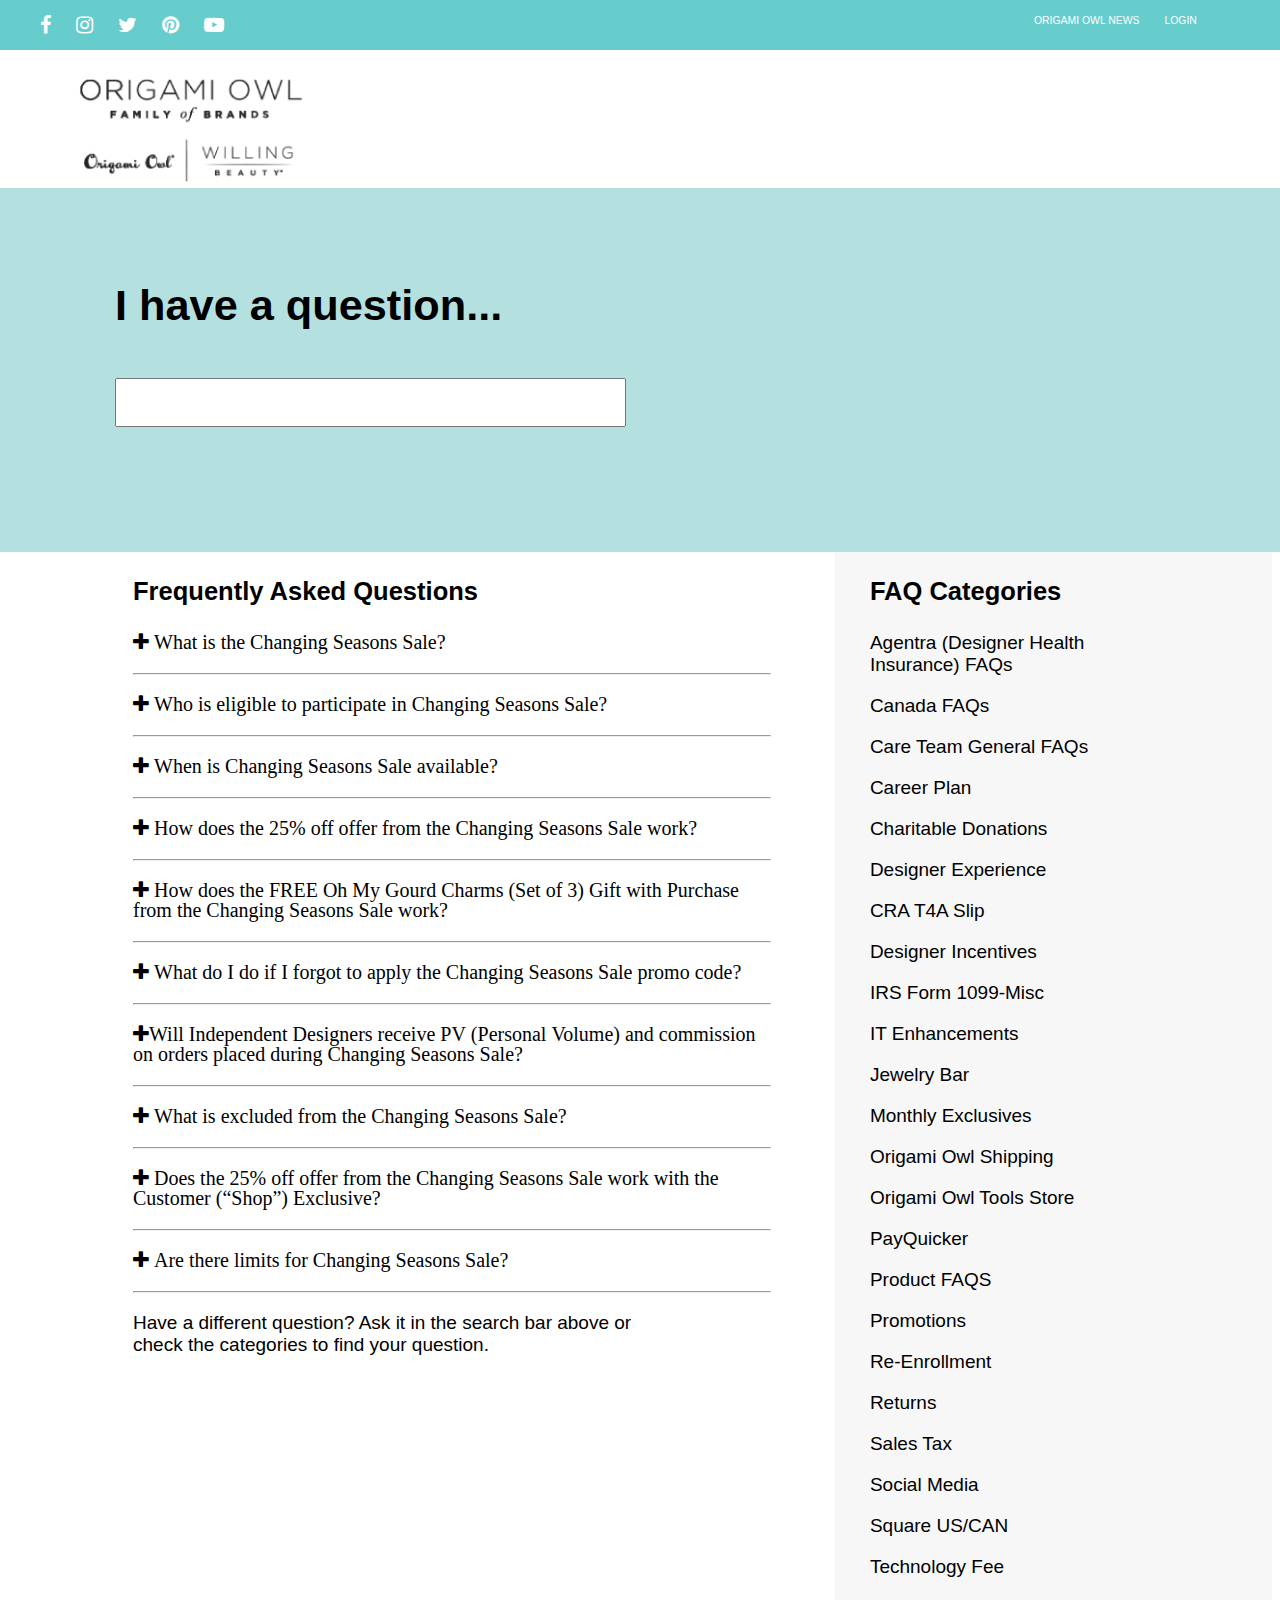
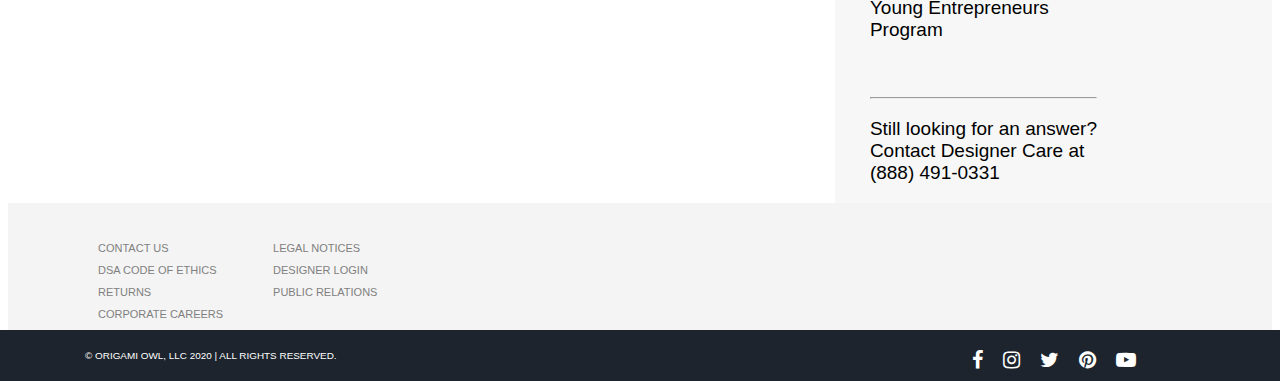
<file: FAQs.html>
<!DOCTYPE html>
<html>
       <head>
	   <link rel="stylesheet" href="https://cdnjs.cloudflare.com/ajax/libs/font-awesome/4.7.0/css/font-awesome.min.css">
          <title>Project 3 (FAQs)</title>
        <link rel="stylesheet" href="css/ori.css">
	   </head>
<style>


</style>
<body>
<div class="header2">
     <div class="small2">
	   <div class="small2a">
		<div><a href=""><i class="fa fa-facebook" style="font-size:20px"></i></a></div>
	    <div><a href=""><i class="fa fa-instagram" style="font-size:20px"></i></a></div>
	    <div><a href=""><i class="fa fa-twitter" style="font-size:20px"></i></a></div>
	    <div><a href=""><i class="fa fa-pinterest" style="font-size:20px"></i></a></div>
	    <div><a href=""><i class="fa fa-youtube-play" style="font-size:20px"></i></a></div>
	  </div>
	  
	   <div class="small2b">
	       <div><a href="">ORIGAMI OWL NEWS</a></div>
	       <div><a href="">LOGIN</a></div>
	   </div>
	</div>
</div>
<div class="faq2">
     
	 <a href="Index3.html" target="_blank"><img src="images/logo3a.png" alt="Avatar" style="width:265px"></a>
   
</div>

<div class="faq3">
     
	 <h3>I have a question...</h3>
	
	 <input type="search" value="" id="faq3">

</div>

<div class="faq4">
      
	  
	  <div class="faq4a">
	  <h3>Frequently Asked Questions</h3>
	  <p><i class="fa fa-plus" style="font-size:20px"> What is the Changing Seasons Sale?</i></p>
	  <hr>
	  <p><i class="fa fa-plus" style="font-size:20px"> Who is eligible to participate in Changing Seasons Sale?</i></p>
	  <hr>
	  <p><i class="fa fa-plus" style="font-size:20px"> When is Changing Seasons Sale available?</i></p>
	  <hr>
	  <p><i class="fa fa-plus" style="font-size:20px"> How does the 25% off offer from the Changing Seasons Sale work?</i></p>
	  <hr>
	  <p><i class="fa fa-plus" style="font-size:20px"> How does the FREE Oh My Gourd Charms (Set of 3) Gift with Purchase from the Changing Seasons Sale work?</i></p>
	  <hr>
	  <p><i class="fa fa-plus" style="font-size:20px"> What do I do if I forgot to apply the Changing Seasons Sale promo code?</i></p>
	  <hr>
	  <p><i class="fa fa-plus" style="font-size:20px">Will Independent Designers receive PV (Personal Volume) and commission on orders placed during Changing Seasons Sale?</i></p>
	  <hr>
	  <p><i class="fa fa-plus" style="font-size:20px"> What is excluded from the Changing Seasons Sale?</i></p>
	  <hr>
	  <p><i class="fa fa-plus" style="font-size:20px"> Does the 25% off offer from the Changing Seasons Sale work with the Customer (“Shop”) Exclusive?</i></p>
	  <hr>
	  <p><i class="fa fa-plus" style="font-size:20px"> Are there limits for Changing Seasons Sale?</i></p>
	  <hr>
	  
	  <p>Have a different question? Ask it in the search bar above or<br>
	  check the categories to find your question.</p>
	  
	  
	  </div>
	  
	  
	  <div class="faq4b">
	  <h3>FAQ Categories</h3>
	     <p>Agentra (Designer Health Insurance) FAQs</p>
		 <p>Canada FAQs</p>
		 <p>Care Team General FAQs</p>
		 <p>Career Plan</p>
		 <p>Charitable Donations</p>
		 <p>Designer Experience</p>
		 <p>CRA T4A Slip</p>
		 <p>Designer Incentives</p>
		 <p>IRS Form 1099-Misc</p>
		 <p>IT Enhancements</p>
		 <p>Jewelry Bar</p>
		 <p>Monthly Exclusives</p>
		 <p>Origami Owl Shipping</p>
		 <p>Origami Owl Tools Store</p>
		 <p>PayQuicker</p>
		 <p>Product FAQS</p>
		 <p>Promotions</p>
		 <p>Re-Enrollment</p>
		 <p>Returns</p>
		 <p>Sales Tax</p>
		 <p>Social Media</p>
		 <p>Square US/CAN</p>
		 <p>Technology Fee</p>
		 <p>Young Entrepreneurs Program</p>
		 <br>
		 <hr>
		 <p>Still looking for an answer?<br>
		 Contact Designer Care at (888) 491-0331
		 </p>
	  </div>


</div>


<div class="faq5">
    <div class="faq5a">
	<p><a href="">CONTACT US</a></p>
	<p><a href="">DSA CODE OF ETHICS</a></p>
	<p><a href="">RETURNS</a></p>
	<p><a href="">CORPORATE CAREERS</a></p>
	
	
	</div>
	
	<div class="faq5b">
	<p><a href="">LEGAL NOTICES</a><p>
	<p><a href="">DESIGNER LOGIN</a></p>
	<p><a href="">PUBLIC RELATIONS</a></p>
	</div>


</div>
<div class="faq6">
     <div class="faq6a">
	 
	 <p>© ORIGAMI OWL, LLC 2020 | ALL RIGHTS RESERVED.</p>
	 
	 </div>
	 <div class="faq6b">
	    <div><a href=""><i class="fa fa-facebook" style="font-size:20px"></i></a></div>
	    <div><a href=""><i class="fa fa-instagram" style="font-size:20px"></i></a></div>
	    <div><a href=""><i class="fa fa-twitter" style="font-size:20px"></i></a></div>
	    <div><a href=""><i class="fa fa-pinterest" style="font-size:20px"></i></a></div>
	    <div><a href=""><i class="fa fa-youtube-play" style="font-size:20px"></i></a></div>
	 
	 
	 </div>

</div>
</body>
</html>
</file>
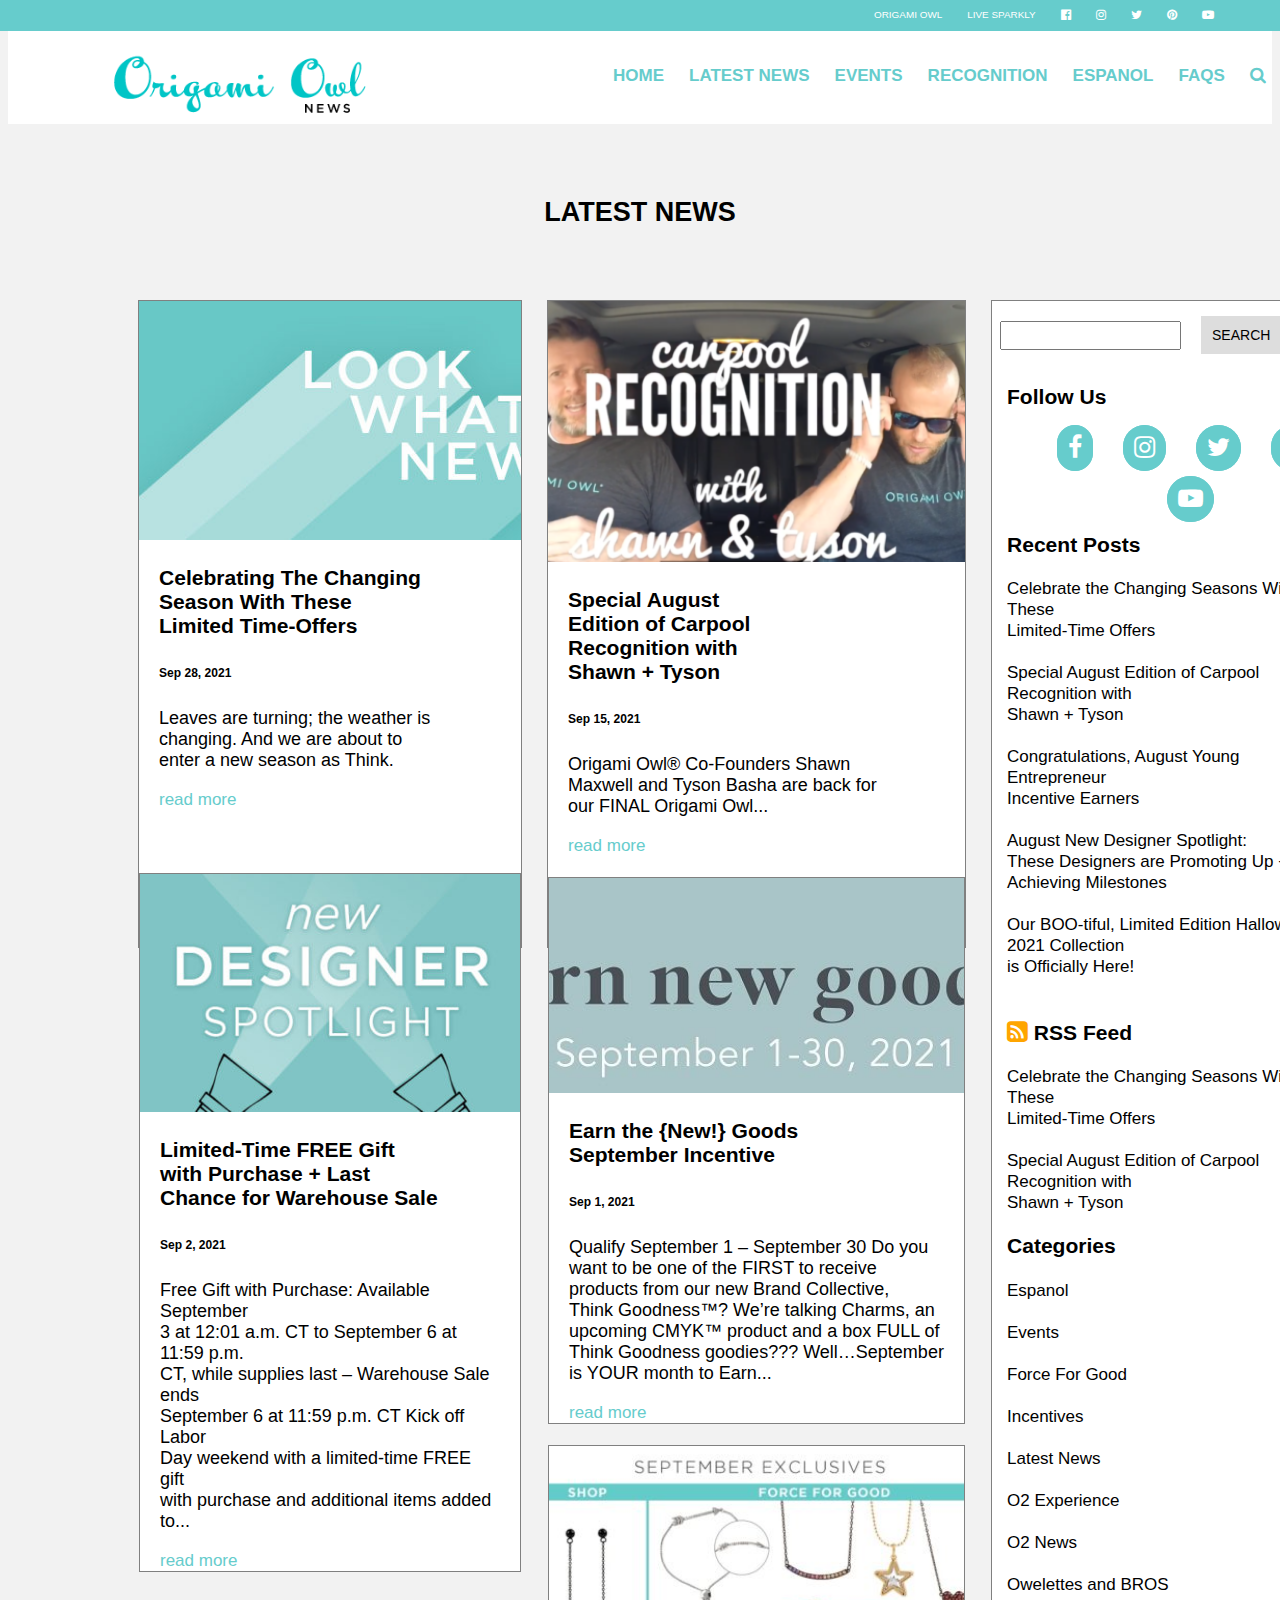
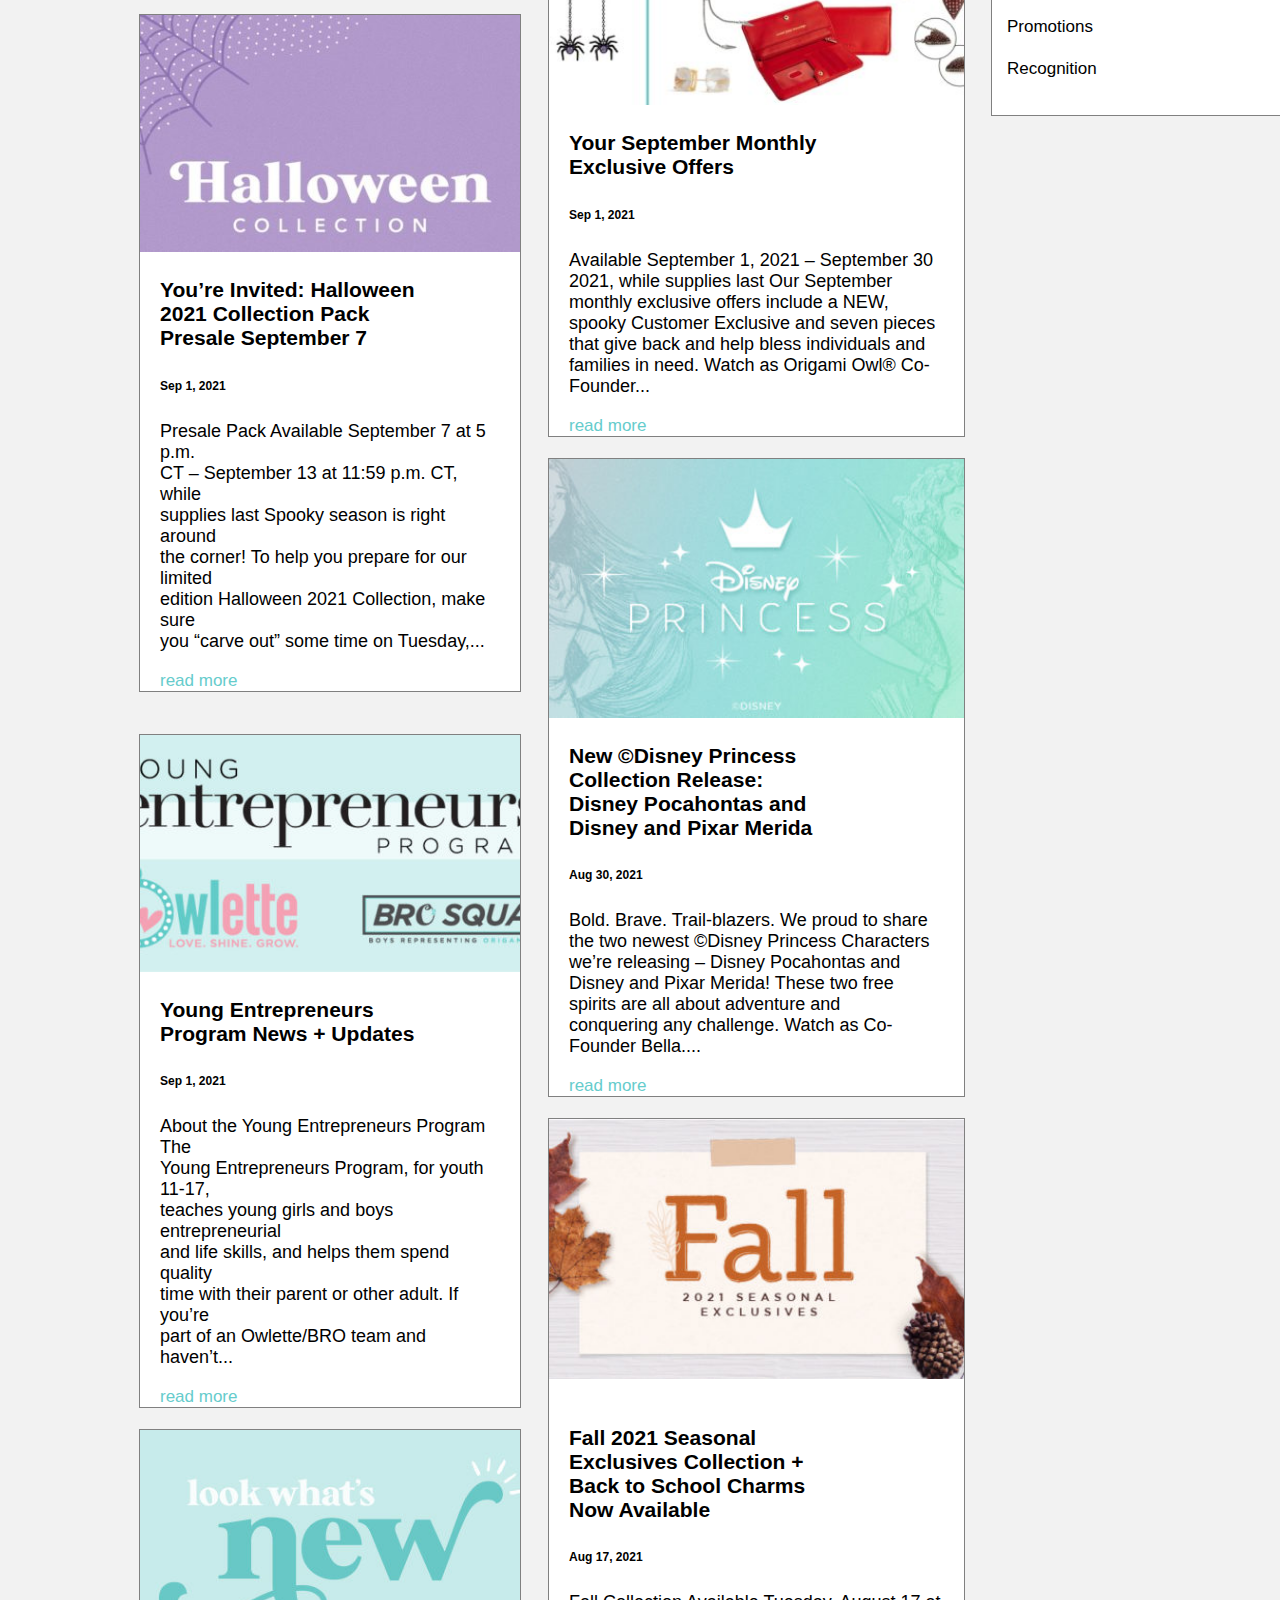
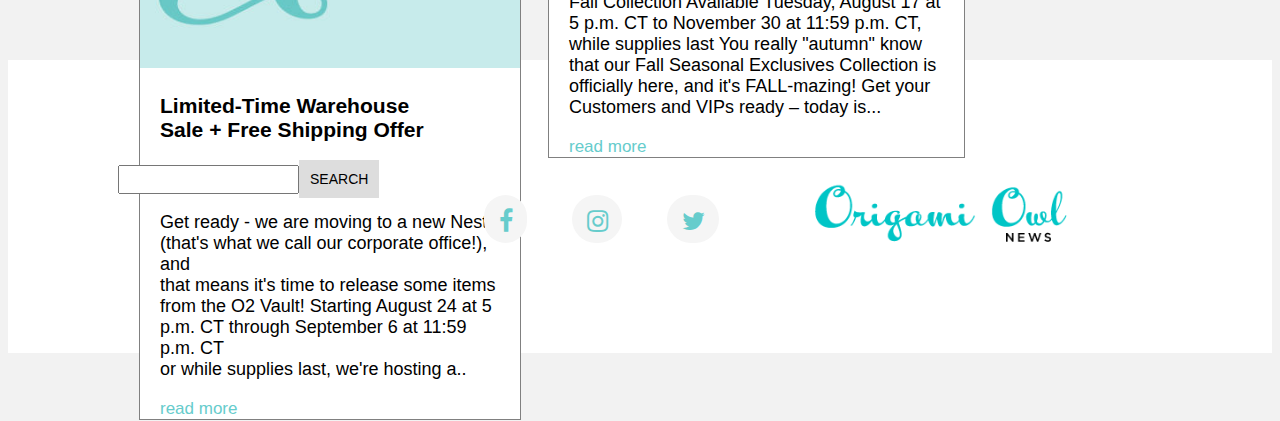
<file: Latest_News.html>
<!DOCTYPE html>
<html>
       <head>
	   <link rel="stylesheet" href="https://cdnjs.cloudflare.com/ajax/libs/font-awesome/4.7.0/css/font-awesome.min.css">
          <title>Project 3 (LATEST NEWS)</title>
        <link rel="stylesheet" href="css/ori.css">
	   </head>
<style>
body{
  background-color:rgb(242,242,242);


}
</style>
<body>
<div class="header">
   <div class="small">
      <div><a href="">ORIGAMI OWL</a></div>
	  <div><a href="">LIVE SPARKLY</a></div>
	  <div><a href=""><i class="fa fa-facebook-official" style="font-size:12px"></i></a></div>
	  <div><a href=""><i class="fa fa-instagram" style="font-size:12px"></i></a></div>
	  <div><a href=""><i class="fa fa-twitter" style="font-size:12px"></i></a></div>
	  <div><a href=""><i class="fa fa-pinterest" style="font-size:12px"></i></a></div>
	  <div><a href=""><i class="fa fa-youtube-play" style="font-size:12px"></i></a></div>
	</div>
	<div class="main">
	   <div>
	   <a href="Index3.html" target="_blank"><img src="images/logo3.png" alt="Avatar" style="width:265px"></a>
	   </div>
	   <div class="main2">
	   <div><a href="Index3.html" target="_blankS">HOME</a></div>
	   <div><a href="Latest_News.html" target="_blank">LATEST NEWS</a></div>
	   <div><a href="Events.html" target="_blank">EVENTS</a></div>
	   <div><a href="Recognition.html" target="_blank">RECOGNITION</a></div>
	   <div><a href="Espanol.html" target="_blank">ESPANOL</a></div>
	   <div><a href="FAQs.html" target="_blank">FAQS</a></div>
	   <div><a href=""><i class="fa fa-search"></i></a></div>
	    </div>
	</div>
</div>
<div class="third">
  <h2>LATEST NEWS</h2>
<div class="thirda">
       <div class="thirda1">
	   <img src="images/third1.png" alt="Avatar" style="width:382px">
	   <br>
	   <div class="thirda11">
	   <h3>Celebrating The Changing<br>
           Season With These<br>
           Limited Time-Offers
		</h3>
        <h6>Sep 28, 2021</h6>
		<p>Leaves are turning; the weather is<br>
		changing. And we are about to<br>
        enter a new season as Think.
		</p>
		
		<a href="">read more</a>
	     </div>
	      <br>
		  <br>
		  <br>
		  <div class="fourtha1">
	      <img src="images/third4.png" alt="Avatar" style="width:380px">
		  <br>
		  <div class="fourtha11">
	   <h3>Limited-Time FREE Gift<br>
          with Purchase + Last<br>
          Chance for Warehouse Sale
		</h3>
        <h6>Sep 2, 2021</h6>
		<p>Free Gift with Purchase: Available September<br>
		3 at 12:01 a.m. CT to September 6 at 11:59 p.m.<br>
        CT, while supplies last – Warehouse Sale ends<br>
		September 6 at 11:59 p.m. CT Kick off Labor<br>
		Day weekend with a limited-time FREE gift<br>
		with purchase and additional items added to...
		</p>
		
		<a href="">read more</a>
	     </div>
		  </div>
		   <br>
		   
		   <br>
		   <div class="fourtha1">
	      <img src="images/third12.png" alt="Avatar" style="width:380px">
		  <br>
		  <div class="fourtha11">
	   <h3>You’re Invited: Halloween<br>
          2021 Collection Pack<br>
          Presale September 7
		</h3>
        <h6>Sep 1, 2021</h6>
		<p>Presale Pack Available September 7 at 5 p.m.<br>
		CT – September 13 at 11:59 p.m. CT, while<br>
       supplies last Spooky season is right around<br>
		the corner! To help you prepare for our limited<br>
		edition Halloween 2021 Collection, make sure<br>
		you “carve out” some time on Tuesday,...
		</p>
		
		<a href="">read more</a>
	     </div>
		  </div><br>
		   
		   <br>
		   <div class="fourtha1">
	      <img src="images/third14.png" alt="Avatar" style="width:380px">
		  <br>
		  <div class="fourtha11">
	   <h3>Young Entrepreneurs<br>
          Program News + Updates
		</h3>
        <h6>Sep 1, 2021</h6>
		<p>About the Young Entrepreneurs Program The<br>
		Young Entrepreneurs Program, for youth 11-17,<br>
      teaches young girls and boys entrepreneurial<br>
		and life skills, and helps them spend quality<br>
		time with their parent or other adult. If you’re<br>
		part of an Owlette/BRO team and haven’t...
		</p>
		
		<a href="">read more</a>
	     </div>
		  </div>
		  <br>
		   <div class="fourtha1">
	      <img src="images/third16.png" alt="Avatar" style="width:380px">
		  <br>
		  <div class="fourtha11">
	   <h3>Limited-Time Warehouse<br>
          Sale + Free Shipping Offer
		</h3>
        <h6>Aug 24, 2021</h6>
		<p>Get ready - we are moving to a new Nest<br>
		(that's what we call our corporate office!), and<br>
      that means it's time to release some items<br>
		from the O2 Vault! Starting August 24 at 5<br>
		p.m. CT through September 6 at 11:59 p.m. CT<br>
		or while supplies last, we're hosting a..
		</p>
		
		<a href="">read more</a>
	     </div>
		  </div>
		  
		  
	   
	   </div>
	   <div class="thirda1">
	   <img src="images/third2.png" alt="Avatar" style="width:417px">
	   <div class="thirda11">
	   <h3>Special August<br>
	    Edition of Carpool<br> Recognition with<br>
		Shawn + Tyson
		</h3>
        <h6>Sep 15, 2021</h6>
		<p>Origami Owl® Co-Founders Shawn<br>
		Maxwell and Tyson Basha are back for<br>
        our FINAL Origami Owl...
		</p>
		<a href="">read more</a>
	     </div>
		 <br>
		  
		  <div class="fourtha1">
	      <img src="images/third11.png" alt="Avatar" style="width:415px">
		  <br>
		  <div class="fourtha11">
	   <h3>Earn the {New!} Goods<br>
         September Incentive
		</h3>
        <h6>Sep 1, 2021</h6>
		<p>Qualify September 1 – September 30 Do you<br>
		want to be one of the FIRST to receive<br>
        products from our new Brand Collective,<br>
		Think Goodness™? We’re talking Charms, an<br>
		upcoming CMYK™ product and a box FULL of<br>
		Think Goodness goodies??? Well…September is YOUR month to Earn...
		</p>
		
		<a href="">read more</a>
	     </div>
		  </div>
		  <br>
		  <div class="fourtha1">
	      <img src="images/third13.png" alt="Avatar" style="width:415px">
		  <br>
		  <div class="fourtha11">
	   <h3>Your September Monthly<br>
        Exclusive Offers
		</h3>
        <h6>Sep 1, 2021</h6>
		<p>Available September 1, 2021 – September 30<br>
		2021, while supplies last Our September<br>
       monthly exclusive offers include a NEW,<br>
		spooky Customer Exclusive and seven pieces<br>
		that give back and help bless individuals and<br>
		families in need. Watch as Origami Owl® Co-Founder...
		</p>
		
		<a href="">read more</a>
	     </div>
		  </div>
		  <br>
		   <div class="fourtha1">
	      <img src="images/third15.png" alt="Avatar" style="width:415px">
		  <br>
		  <div class="fourtha11">
	   <h3>New ©Disney Princess<br>
         Collection Release:<br>
		 Disney Pocahontas and<br>
		 Disney and Pixar Merida
		</h3>
        <h6>Aug 30, 2021</h6>
		<p>Bold. Brave. Trail-blazers. We proud to share<br>
		the two newest ©Disney Princess Characters<br>
      we’re releasing – Disney Pocahontas and<br>
		Disney and Pixar Merida! These two free<br>
		spirits are all about adventure and<br>
		conquering any challenge. Watch as Co-Founder Bella....
		</p>
		
		<a href="">read more</a>
	     </div>
		  </div>
		  <br>
		   <div class="fourtha1">
	      <img src="images/third17.png" alt="Avatar" style="width:415px">
		  <br>
		  <br>
		  <div class="fourtha11">
	   <h3>Fall 2021 Seasonal<br>
         Exclusives Collection +<br>
		 Back to School Charms<br>
		 Now Available
		</h3>
        <h6>Aug 17, 2021</h6>
		<p>Fall Collection Available Tuesday, August 17 at<br>
		5 p.m. CT to November 30 at 11:59 p.m. CT,<br>
      while supplies last You really "autumn" know<br>
		that our Fall Seasonal Exclusives Collection is<br>
		officially here, and it's FALL-mazing! Get your<br>
		Customers and VIPs ready – today is...
		</p>
		
		<a href="">read more</a>
	     </div>
		  </div>
	   
	   
	   </div>
	   
	   <div class="thirda2">
	  <input type="search" value="" id="fourth2">
   <input type="submit" value="SEARCH" id="fourth1">
       <h3>Follow Us</h3>
	  <div class="icon1">
	  <div><a href=""><i class="fa fa-facebook" style="font-size:25px"></i></a></div>
	  <div><a href=""><i class="fa fa-instagram" style="font-size:25px"></i></a></div>
	  <div><a href=""><i class="fa fa-twitter" style="font-size:25px"></i></a></div>
	  <div><a href=""><i class="fa fa-pinterest" style="font-size:25px"></i></a></div>
	  </div>
	  
	  <div class="icon2">
	  
	  <div><a href=""><i class="fa fa-youtube-play" style="font-size:25px"></i></a></div>
	   </div>
	    <h3>Recent Posts</h3>
		<a href="">Celebrate the Changing Seasons With These<br> Limited-Time Offers</a>
		<br>
		<br>
		<a href="">Special August Edition of Carpool Recognition with<br> Shawn + Tyson</a>
		<br>
		<br>
		<a href="">Congratulations, August Young Entrepreneur<br> Incentive Earners</a>
		<br>
		<br>
        <a href="">August New Designer Spotlight:<br> These Designers are Promoting Up +<br> Achieving Milestones</a>	   
	    <br>
		<br>
		<a href="">Our BOO-tiful, Limited Edition Halloween 2021 Collection<br> is Officially Here!</a>
	   <br>
	   <br>
	   
	   <h3><i class="fa fa-rss-square" style="font-size:24px;color:orange"></i>  RSS Feed</h3>
	   
	   <a href="">Celebrate the Changing Seasons With These<br> Limited-Time Offers</a>
	   <br>
	   <br>
	   <a href="">Special August Edition of Carpool Recognition with<br> Shawn + Tyson</a>
	   <h3>Categories</h3>
	   <a href="">Espanol</a>
	   <br>
	   <br>
	   <a href="">Events</a>
	   <br>
	   <br>
	   <a href="">Force For Good</a>
	   <br>
	   <br>
	   <a href="">Incentives</a>
	   <br>
	   <br>
	   <a href="">Latest News</a>
	   <br>
	   <br>
	   <a href="">O2 Experience</a>
	   <br>
	   <br>
	   <a href="">O2 News</a>
	   <br>
	   <br>
	   <a href="">Owelettes and BROS</a>
	   <br>
	   <br>
       <a href="">Promotions</a>
	   <br>
	   <br>
	   <a href="">Recognition</a>
	   <br>
	   <br>
	   </div>
	   </div>
   
   </div>

</div>
<br>
<br>
<br>
<br>
<br>
<br>
<br>
<br>
<br>
<br>
<br>
<br>
<br>
<br>
<br>
<br>
<br>
<br>
<br>
<br>
<br>
<br>
<br>
<br>
<br>
<br>
<br>
<br>
<br>
<br>
<br>
<br>
<br>
<br>
<br>
<br>
<br>
<br>
<br>
<br>
<br>
<br>
<br>
<br>
<br>
<br>
<br>
<br>
<br>
<br>
<br>
<br>
<br>
<br>
<br>
<br>
<br>
<br>
<br>
<br>
<br>
<br>
<br>
<br>
<br>
<br>
<br>
<br>
<br>
<br>
<br>
<br>
<br>
<br>
<br>
<br>
<br>
<br>
<div class="fourth">

   <div>
   <input type="search" value="" id="search">
   <input type="submit" value="SEARCH" id="fourth1">
   </div>
   <div class="fourtha">
     <div class="fourth1">
	 <a href=""><i class="fa fa-facebook" style="font-size:25px"></i></a>
	 </div>
	 <div class="fourth1">
	 <a href=""><i class="fa fa-instagram" style="font-size:25px"></i></a>
	 </div>
	 <div class="fourth1">
	 <a href=""><i class="fa fa-twitter" style="font-size:25px"></i></a>
	 </div>
   
   </div>
   <div>
   <a href="Index3.html" target="_blank"><img src="images/logo3.png" alt="Avatar" style="width:265px"></a>
   </div>

</div>
</body>
</html>
</file>
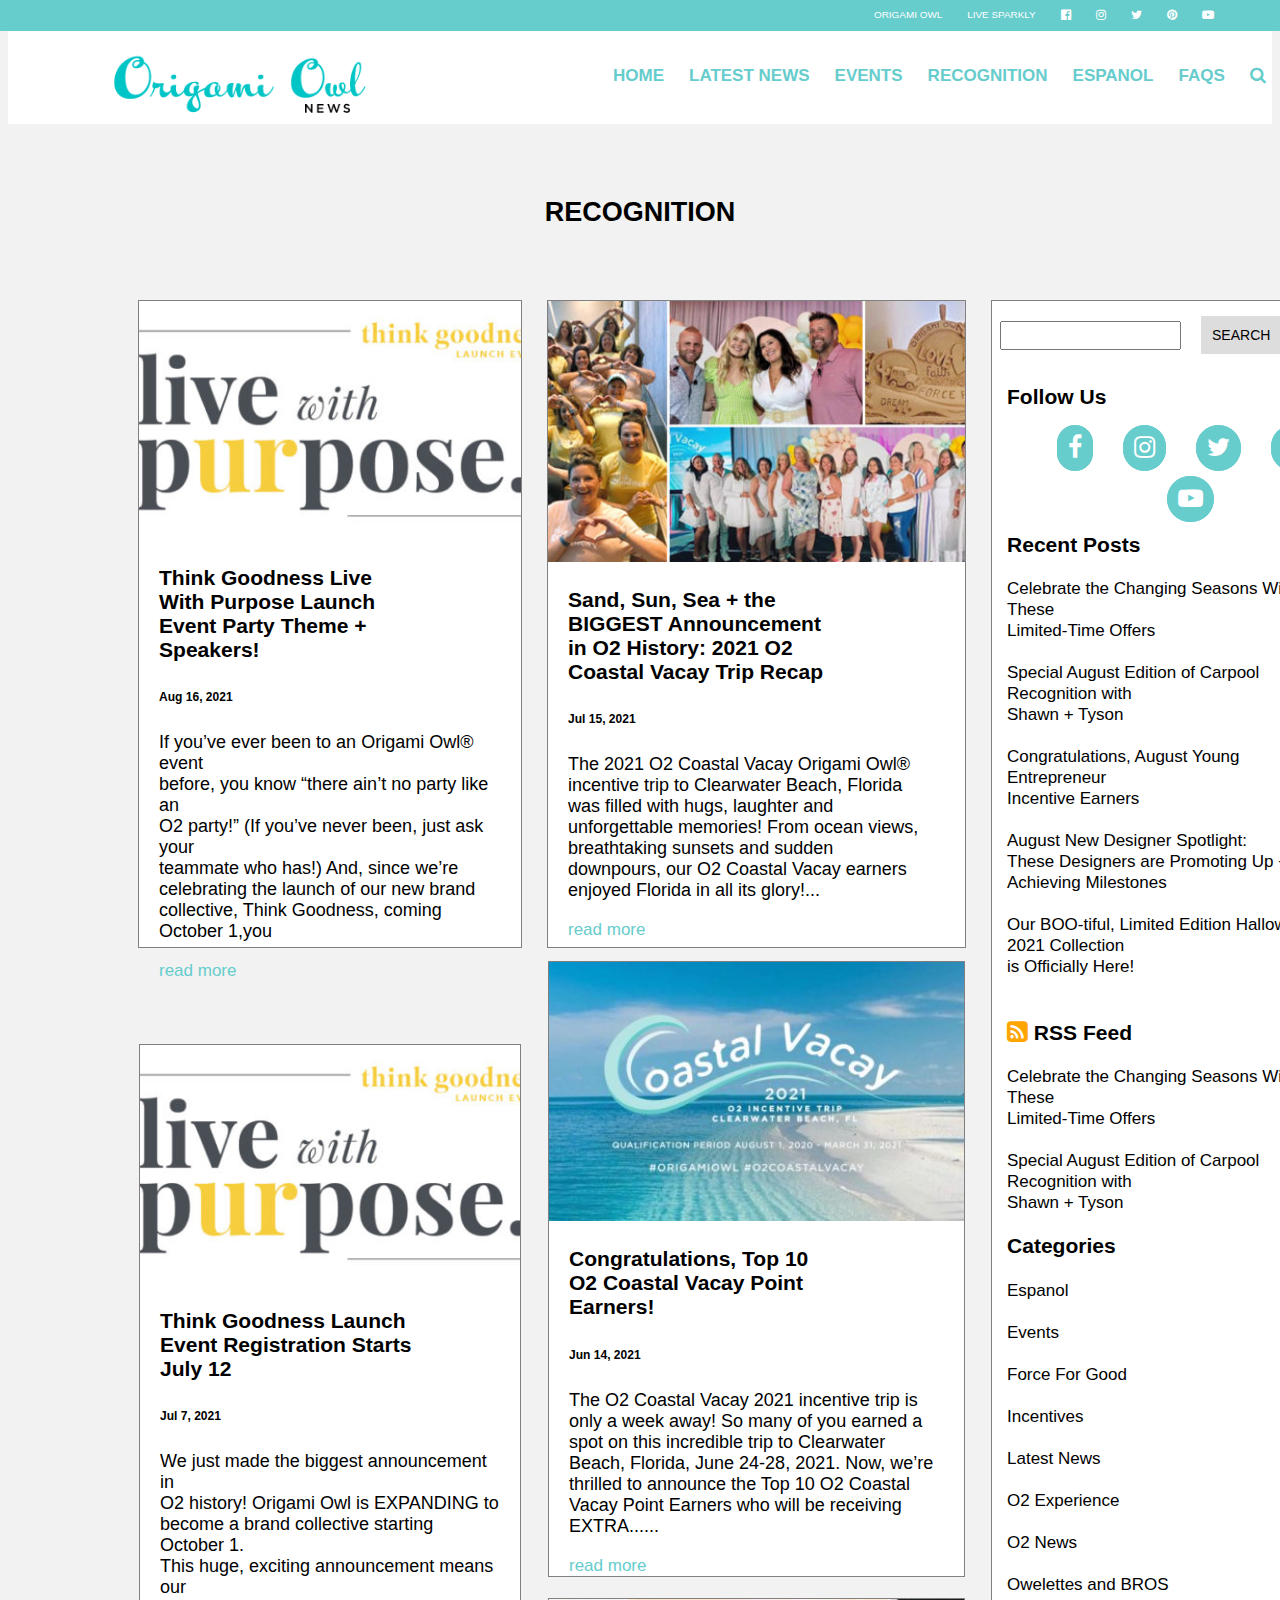
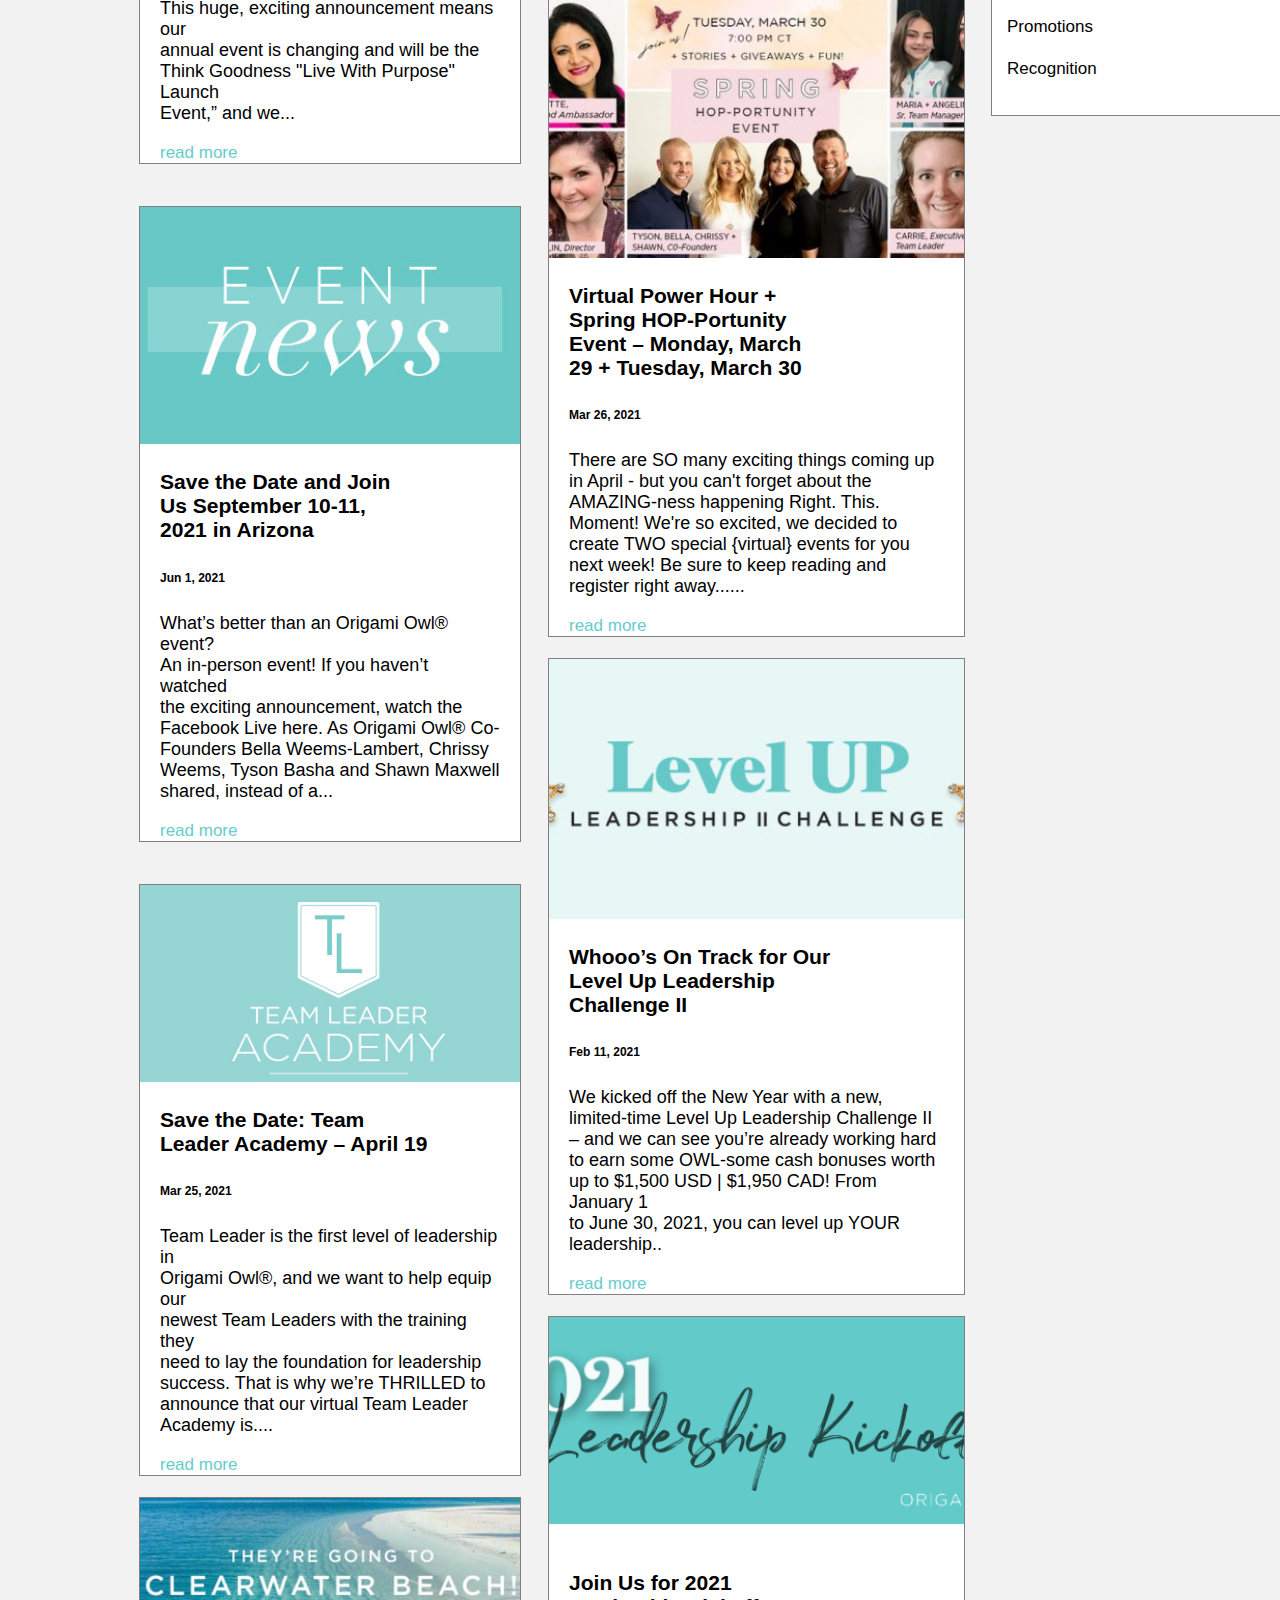
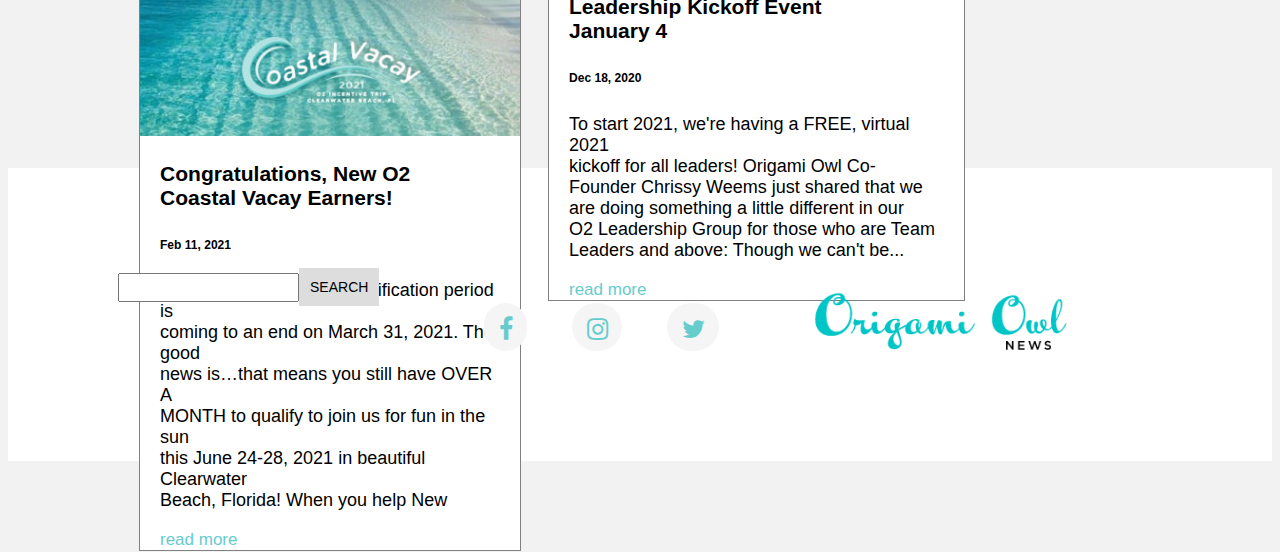
<file: Recognition.html>
<!DOCTYPE html>
<html>
       <head>
	   <link rel="stylesheet" href="https://cdnjs.cloudflare.com/ajax/libs/font-awesome/4.7.0/css/font-awesome.min.css">
          <title>Project 3 (Recognition)</title>
        <link rel="stylesheet" href="css/ori.css">
	   </head>
<style>
body{
  background-color:rgb(242,242,242);
  }
</style>
<body>
<div class="header">
   <div class="small">
      <div><a href="">ORIGAMI OWL</a></div>
	  <div><a href="">LIVE SPARKLY</a></div>
	  <div><a href=""><i class="fa fa-facebook-official" style="font-size:12px"></i></a></div>
	  <div><a href=""><i class="fa fa-instagram" style="font-size:12px"></i></a></div>
	  <div><a href=""><i class="fa fa-twitter" style="font-size:12px"></i></a></div>
	  <div><a href=""><i class="fa fa-pinterest" style="font-size:12px"></i></a></div>
	  <div><a href=""><i class="fa fa-youtube-play" style="font-size:12px"></i></a></div>
	</div>
	<div class="main">
	   <div>
	   <a href="Index3.html" target="_blank"><img src="images/logo3.png" alt="Avatar" style="width:265px"></a>
	   </div>
	   <div class="main2">
	   <div><a href="Index3.html" target="_blankS">HOME</a></div>
	   <div><a href="Latest_News.html" target="_blank">LATEST NEWS</a></div>
	   <div><a href="Events.html" target="_blank">EVENTS</a></div>
	   <div><a href="Recognition.html" target="_blank">RECOGNITION</a></div>
	   <div><a href="Espanol.html" target="_blank">ESPANOL</a></div>
	   <div><a href="FAQs.html" target="_blank">FAQS</a></div>
	   <div><a href=""><i class="fa fa-search"></i></a></div>
	    </div>
	</div>
</div>

<div class="third">
  <h2>RECOGNITION</h2>
<div class="thirda">
       <div class="thirda1">
	   <img src="images/third18.png" alt="Avatar" style="width:382px">
	   <br>
	   <div class="thirda11">
	   <h3>Think Goodness Live<br>
          With Purpose Launch<br>
           Event Party Theme +<br>
		   Speakers!
		</h3>
        <h6>Aug 16, 2021</h6>
		<p>If you’ve ever been to an Origami Owl® event<br>
		before, you know “there ain’t no party like an<br>
        O2 party!” (If you’ve never been, just ask your<br>
		teammate who has!) And, since we’re<br>
		celebrating the launch of our new brand<br>
		collective, Think Goodness, coming October 1,you<br>
		</p>
		
		<a href="">read more</a>
	     </div>
	      <br>
		  <br>
		  <br>
		  <div class="fourtha1">
	      <img src="images/third20.png" alt="Avatar" style="width:380px">
		  <br>
		  <div class="fourtha11">
	   <h3>Think Goodness Launch<br>
         Event Registration Starts<br>
        July 12
		</h3>
        <h6>Jul 7, 2021</h6>
		<p>We just made the biggest announcement in<br>
		O2 history! Origami Owl is EXPANDING to<br>
        become a brand collective starting October 1.<br>
		This huge, exciting announcement means our<br>
		This huge, exciting announcement means our<br>
		annual event is changing and will be the<br>
		Think Goodness "Live With Purpose" Launch<br>
		Event,” and we...
		</p>
		
		<a href="">read more</a>
	     </div>
		  </div>
		   <br>
		   
		   <br>
		   <div class="fourtha1">
	      <img src="images/third22.png" alt="Avatar" style="width:380px">
		  <br>
		  <div class="fourtha11">
	   <h3>Save the Date and Join<br>
          Us September 10-11,<br>
          2021 in Arizona
		</h3>
        <h6>Jun 1, 2021</h6>
		<p>What’s better than an Origami Owl® event?<br>
		An in-person event! If you haven’t watched<br>
       the exciting announcement, watch the<br>
		Facebook Live here. As Origami Owl® Co-<br>
		Founders Bella Weems-Lambert, Chrissy<br>
		Weems, Tyson Basha and Shawn Maxwell<br>
		shared, instead of a...
		</p>
		
		<a href="">read more</a>
	     </div>
		  </div><br>
		   
		   <br>
		   <div class="fourtha1">
	      <img src="images/third24.png" alt="Avatar" style="width:380px">
		  <br>
		  <div class="fourtha11">
	   <h3>Save the Date: Team<br>
          Leader Academy – April 19
		</h3>
        <h6>Mar 25, 2021</h6>
		<p>Team Leader is the first level of leadership in<br>
		Origami Owl®, and we want to help equip our<br>
      newest Team Leaders with the training they<br>
		need to lay the foundation for leadership<br>
		success. That is why we’re THRILLED to<br>
		announce that our virtual Team Leader Academy is....
		</p>
		
		<a href="">read more</a>
	     </div>
		  </div>
		  <br>
		   <div class="fourtha1">
	      <img src="images/third26.png" alt="Avatar" style="width:380px">
		  <br>
		  <div class="fourtha11">
	   <h3>Congratulations, New O2<br>
          Coastal Vacay Earners!
		</h3>
        <h6>Feb 11, 2021</h6>
		<p>Our O2 Coastal Vacay qualification period is<br>
		coming to an end on March 31, 2021. The good<br>
      news is…that means you still have OVER A<br>
		MONTH to qualify to join us for fun in the sun<br>
		this June 24-28, 2021 in beautiful Clearwater<br>
		Beach, Florida! When you help New
		</p>
		
		<a href="">read more</a>
	     </div>
		  </div>
		  
		  
	   
	   </div>
	   <div class="thirda1">
	   <img src="images/third19.png" alt="Avatar" style="width:417px">
	   <div class="thirda11">
	   <h3>Sand, Sun, Sea + the<br>
	    BIGGEST Announcement<br>in O2 History: 2021 O2<br>
		Coastal Vacay Trip Recap
		</h3>
        <h6>Jul 15, 2021</h6>
		<p>The 2021 O2 Coastal Vacay Origami Owl®<br>
		incentive trip to Clearwater Beach, Florida<br>
       was filled with hugs, laughter and<br>
	   unforgettable memories! From ocean views,<br>
	   breathtaking sunsets and sudden<br>
	   downpours, our O2 Coastal Vacay earners<br>
	   enjoyed Florida in all its glory!...
		</p>
		<a href="">read more</a>
	     </div>
		 <br>
		  
		  <div class="fourtha1">
	      <img src="images/third21.png" alt="Avatar" style="width:415px">
		  <br>
		  <div class="fourtha11">
	   <h3>Congratulations, Top 10<br>
         O2 Coastal Vacay Point<br>
		 Earners!
		</h3>
        <h6>Jun 14, 2021</h6>
		<p>The O2 Coastal Vacay 2021 incentive trip is<br>
		only a week away! So many of you earned a<br>
       spot on this incredible trip to Clearwater<br>
		Beach, Florida, June 24-28, 2021. Now, we’re<br>
		thrilled to announce the Top 10 O2 Coastal<br>
		Vacay Point Earners who will be receiving EXTRA......
		</p>
		
		<a href="">read more</a>
	     </div>
		  </div>
		  <br>
		  <div class="fourtha1">
	      <img src="images/third23.png" alt="Avatar" style="width:415px">
		  <br>
		  <div class="fourtha11">
	   <h3>Virtual Power Hour +<br>
       Spring HOP-Portunity<br>
	   Event – Monday, March<br>
	   29 + Tuesday, March 30
		</h3>
        <h6>Mar 26, 2021</h6>
		<p>There are SO many exciting things coming up<br>
		in April - but you can't forget about the<br>
       AMAZING-ness happening Right. This.<br>
		Moment! We're so excited, we decided to<br>
		create TWO special {virtual} events for you<br>
		next week! Be sure to keep reading and register right away......
		</p>
		
		<a href="">read more</a>
	     </div>
		  </div>
		  <br>
		   <div class="fourtha1">
	      <img src="images/third25.png" alt="Avatar" style="width:415px">
		  <br>
		  <div class="fourtha11">
	   <h3>Whooo’s On Track for Our<br>
         Level Up Leadership<br>
		Challenge II
		</h3>
        <h6>Feb 11, 2021</h6>
		<p>We kicked off the New Year with a new,<br>
		limited-time Level Up Leadership Challenge II<br>
     – and we can see you’re already working hard<br>
		to earn some OWL-some cash bonuses worth<br>
		up to $1,500 USD | $1,950 CAD! From January 1<br>
		to June 30, 2021, you can level up YOUR leadership..
		</p>
		
		<a href="">read more</a>
	     </div>
		  </div>
		  <br>
		   <div class="fourtha1">
	      <img src="images/third27.png" alt="Avatar" style="width:415px">
		  <br>
		  <br>
		  <div class="fourtha11">
	   <h3>Join Us for 2021<br>
       Leadership Kickoff Event<br>
		 January 4
		</h3>
        <h6>Dec 18, 2020</h6>
		<p>To start 2021, we're having a FREE, virtual 2021<br>
		kickoff for all leaders! Origami Owl Co-<br>
      Founder Chrissy Weems just shared that we<br>
		are doing something a little different in our<br>
		O2 Leadership Group for those who are Team<br>
		Leaders and above:   Though we can't be...
		</p>
		
		<a href="">read more</a>
	     </div>
		  </div>
	   
	   
	   </div>
	   
	   <div class="thirda2">
	  <input type="search" value="" id="fourth2">
   <input type="submit" value="SEARCH" id="fourth1">
       <h3>Follow Us</h3>
	  <div class="icon1">
	  <div><a href=""><i class="fa fa-facebook" style="font-size:25px"></i></a></div>
	  <div><a href=""><i class="fa fa-instagram" style="font-size:25px"></i></a></div>
	  <div><a href=""><i class="fa fa-twitter" style="font-size:25px"></i></a></div>
	  <div><a href=""><i class="fa fa-pinterest" style="font-size:25px"></i></a></div>
	  </div>
	  
	  <div class="icon2">
	  
	  <div><a href=""><i class="fa fa-youtube-play" style="font-size:25px"></i></a></div>
	   </div>
	    <h3>Recent Posts</h3>
		<a href="">Celebrate the Changing Seasons With These<br> Limited-Time Offers</a>
		<br>
		<br>
		<a href="">Special August Edition of Carpool Recognition with<br> Shawn + Tyson</a>
		<br>
		<br>
		<a href="">Congratulations, August Young Entrepreneur<br> Incentive Earners</a>
		<br>
		<br>
        <a href="">August New Designer Spotlight:<br> These Designers are Promoting Up +<br> Achieving Milestones</a>	   
	    <br>
		<br>
		<a href="">Our BOO-tiful, Limited Edition Halloween 2021 Collection<br> is Officially Here!</a>
	   <br>
	   <br>
	   
	   <h3><i class="fa fa-rss-square" style="font-size:24px;color:orange"></i>  RSS Feed</h3>
	   
	   <a href="">Celebrate the Changing Seasons With These<br> Limited-Time Offers</a>
	   <br>
	   <br>
	   <a href="">Special August Edition of Carpool Recognition with<br> Shawn + Tyson</a>
	   <h3>Categories</h3>
	   <a href="">Espanol</a>
	   <br>
	   <br>
	   <a href="">Events</a>
	   <br>
	   <br>
	   <a href="">Force For Good</a>
	   <br>
	   <br>
	   <a href="">Incentives</a>
	   <br>
	   <br>
	   <a href="">Latest News</a>
	   <br>
	   <br>
	   <a href="">O2 Experience</a>
	   <br>
	   <br>
	   <a href="">O2 News</a>
	   <br>
	   <br>
	   <a href="">Owelettes and BROS</a>
	   <br>
	   <br>
       <a href="">Promotions</a>
	   <br>
	   <br>
	   <a href="">Recognition</a>
	   <br>
	   <br>
	   </div>
	   </div>
   
   </div>


</div>
<br>
<br>
<br>
<br>
<br>
<br>
<br>
<br>
<br>
<br>
<br>
<br>
<br>
<br>
<br>
<br>
<br>
<br>
<br>
<br>
<br>
<br>
<br>
<br>
<br>
<br>
<br>
<br>
<br>
<br>
<br>
<br>
<br>
<br>
<br>
<br>
<br>
<br>
<br>
<br>
<br>
<br>
<br>
<br>
<br>
<br>
<br>
<br>
<br>
<br>
<br>
<br>
<br>
<br>
<br>
<br>
<br>
<br>
<br>
<br>
<br>
<br>
<br>
<br>
<br>
<br>
<br>
<br>
<br>
<br>
<br>
<br>
<br>
<br>
<br>
<br>
<br>
<br>
<br>
<br>
<br>
<br>
<br>
<br>
<div class="fourth">

   <div>
   <input type="search" value="" id="search">
   <input type="submit" value="SEARCH" id="fourth1">
   </div>
   <div class="fourtha">
     <div class="fourth1">
	 <a href=""><i class="fa fa-facebook" style="font-size:25px"></i></a>
	 </div>
	 <div class="fourth1">
	 <a href=""><i class="fa fa-instagram" style="font-size:25px"></i></a>
	 </div>
	 <div class="fourth1">
	 <a href=""><i class="fa fa-twitter" style="font-size:25px"></i></a>
	 </div>
   
   </div>
   <div>
   <a href="Index3.html" target="_blank"><img src="images/logo3.png" alt="Avatar" style="width:265px"></a>
   </div>

</div>



</body>
</html>
</file>
<file: css/ori.css>
.small{
	
	background-color:rgb(102,204,204);
	text-align:center;
    text-decoration:none;
    padding:10px 10px 10px 875px;
    margin:-9px -8px 0px -9px;
    font-family:sans-serif;
    font-size: 62%;
	color:white;
	
	
	display:flex;
	flex-direction:row;
	gap:25px;
	
}
.small a{
	text-decoration:none;
	color:white;
}
.small a:hover{
	color:gold;
}

.small2{
	
	background-color:rgb(102,204,204);
	text-align:center;
    text-decoration:none;
    padding:15px 0px 15px 40px;
    margin:-8px -8px -8px -8px;
    font-family:sans-serif;
    font-size: 62%;
	color:white;
	
	
	display:flex;
	flex-direction:row;
	gap:810px;
	
}
.small2a{
	 padding:0px 0px 0px 0px;
    margin:0px 0px 0px 0px;
	
	
	display:flex;
	flex-direction:row;
	gap:25px;
	
	}
.small2b{
	 padding:0px 0px 0px 0px;
    margin:0px 0px 0px 0px;
	
	
	display:flex;
	flex-direction:row;
	gap:25px;
	 font-size: 105%;
	}

.small2 a{
	text-decoration:none;
	color:white;
}
.small2 a:hover{
	color:gold;
}
.main{
	
	background-color:white;
	text-align:center;
    text-decoration:none;
    padding:0px 0px 0px 100px;
    margin:0px 0px 0px 0px;
    font-family:sans-serif;
    font-size: 17px;
	color:white;
    font-weight:700;
	
	
	

	display:flex;
	flex-direction:row;
	gap:25px;
	
}
.main a{
	text-decoration:none;
	color:rgb(102,204,204);
	
	
}
.main a:hover{
	text-decoration:none;
	color:gray;
	
	
}
.main2{
	padding:35px 0px 0px 125px;
    margin:0px 0px 0px 90px;
	
	
	display:flex;
	flex-direction:row;
	gap:25px;
}
.second{
	
	background-color:rgb(236,255,255);
	text-align:left;
    text-decoration:none;
    padding:70px 0px 70px 0px;
    margin:0px 0px 0px 0px;
    font-family:sans-serif;
    font-size: 18px;
	color:black;
	
    

	display:flex;
	flex-direction:row;
	gap:25px;
	
}
.second2{
	padding:25px 15px 25px 290px;
    margin:0px 0px 0px 0px;
	
	
	
}
.second h2{
	font-weight:10;
	text-align:left;
	
	
	
}
.second p{
	
	text-align:left;
	
}
input[type=submit]{
  background-color:rgb(154,221,221);
  border: 3px solid rgb(154,221,221);
 
  color:black;
  padding: 15px 15px 15px 15px;
  text-decoration: none;
  margin: 5px 5px 5px 5px;
  cursor: pointer;
   box-sizing:border-box;
   font-size:14px;
   
   text-align:center;
   font-family:sans-serif;
   
}
input[type=submit]:hover{
  background-color:gold;
  border: 3px solid gold;
 
  color:black;
  padding: 15px 15px 15px 15px;
  text-decoration: none;
  margin: 5px 5px 5px 5px;
  cursor: pointer;
   box-sizing:border-box;
   font-size:14px;
   
   text-align:center;
   font-family:sans-serif;
   
}
.third{
	
	background-color:rgb(242,242,242);
	text-align:center;
    text-decoration:none;
    padding:50px 0px 70px 0px;
    margin:0px 0px 0px 0px;
    font-family:sans-serif;
    font-size: 18px;
	color:black;
	font-weight:10;
	
}
.thirda{
	
	background-color:rgb(242,242,242);
	text-align:left;
    text-decoration:none;
    padding:50px 0px 70px 130px;
    margin:0px 0px 0px 0px;
    font-family:sans-serif;
    font-size: 18px;
	color:black;
	
	
	display:flex;
	flex-direction:row;
	gap:25px;
	
	
}
.thirda1{
	height:646px;
	border:1px solid gray;
	padding:0px 0px 0px 0px;
    margin:0px 0px 0px 0px;
	background-color:white;
	
}
.thirda11{

	padding:0px 20px 0px 20px;
    margin:0px 0px 0px 0px;
}
.third a{
	text-decoration:none;
	color:rgb(102,204,204);
	font-size:17px;
	
	
}
.third a:hover{
	text-decoration:none;
	color:gold;
	font-size:17px;
	
	
}
.fourth{
	background-color:white;
	text-align:center;
    text-decoration:none;
    padding:100px 0px 100px 110px;
    margin:0px 0px 0px 0px;
    font-family:sans-serif;
    font-size: 18px;
	color:black;
	
	
	display:flex;
	flex-direction:row;
	gap:75px;
	
}
#fourth1{
	background-color:rgb(221,221,221);
	margin:10px 15px 10px 15px;
	padding:10px 10px 10px 10px;
	border:1px solid rgb(221,221,221);
	
}
.fourth1{
	background-color:rgb(245,245,245);
	border-radius:50px;
	margin:35px 15px 10px 30px;
	padding:14px 14px 0px 15px;
}
.fourth1 a{
	
	color:rgb(102,204,204);
	
}
.fourth1 a:hover{
	
	color:gold;
	
}
.fourtha{
	display:flex;
	flex-direction:row;
	
	
}
#search{
	
	margin:0px -20px 0px 0px;
	padding:5px 0px 5px 0px;
	
}
#fourth1{
	margin:0px 0px 10px 15px;
	padding:10px 10px 10px 10px;
}
#fourth2{
	margin:0px 0px -10px -7px;
	padding:5px 0px 5px 0px;
	
}
.thirda2{
	border:1px solid gray;
	margin:0px 0px 0px 0px;
	padding:15px 15px 15px 15px;
	background-color:white;
}
.thirda2 a{
	color:black;
	
}
.thirda2 a:hover{
	color:rgb(102,204,204);
	
}
.icon1{
	margin:0px 0px 0px 0px;
	padding:5px 10px 5px 50px;
	display:flex;
	flex-direction:row;
	gap:30px;
}
.icon1 a{
	border:1px solid rgb(102,204,204);
	background-color:rgb(102,204,204);
	border-radius:50px;
	margin:0px 0px 0px 0px;
	padding:15px 10px 10px 10px;
	color:white;
}
.icon1 a:hover{
	
	color:gold;
}
.icon2{
	margin:0px 0px 0px 0px;
	padding:20px 0px 0px 160px;
	display:flex;
	flex-direction:row;
    gap:60px;	
}
.icon2 a:hover{
	
	color:gold;
}
.icon2 a{
	border:1px solid rgb(102,204,204);
	background-color:rgb(102,204,204);
	border-radius:50px;
	margin:0px 0px 0px 0px;
	padding:15px 10px 10px 10px;
	color:white;
}
.rss{
	
	display:flex;
	flex-direction:row;
	gap:20px;
}
.fourtha1{
	
	border:1px solid gray;
	padding:0px 0px 0px 0px;
    margin:0px 0px 0px 0px;
	background-color:white;
	
}
.fourtha11{

	padding:0px 20px 0px 20px;
    margin:0px 0px 0px 0px;
}
.eve{
	
	background-color:rgb(255,239,242);
	text-align:left;
    text-decoration:none;
    padding:70px 0px 70px 0px;
    margin:0px 0px 0px 0px;
    font-family:sans-serif;
    font-size: 18px;
	color:black;
	
    

	display:flex;
	flex-direction:row;
	gap:25px;
	
}
.eve1{
	padding:25px 15px 25px 290px;
    margin:0px 0px 0px 0px;
}
.eve h2{
	font-weight:10;
	text-align:left;
}
.eve p{
	
	text-align:left;
}

.eve2{
	
	background-color:white;
	text-align:left;
    text-decoration:none;
    padding:30px 0px 30px 190px;
    margin:0px 0px 0px 0px;
    font-family:sans-serif;
    font-size: 17px;
	color:black;

	
	display:flex;
	flex-direction:row;
	gap:115px;
	
}

.faq2{
	
	background-color:white;
	text-align:left;
    text-decoration:none;
    padding:25px 0px 0px 0px;
    margin:10px 0px 0px 50px;
    font-family:sans-serif;
    font-size: 17px;
	color:white;
    
}

.faq3{
	background-color:rgb(180,225,224);
	text-align:left;
    text-decoration:none;
    padding:50px 0px 125px 115px;
    margin:0px -8px 0px -8px;
    font-family:sans-serif;
	color:black;
	font-size:37px;
	
}

#faq3{
	border:1x solid rgb(180,225,224);
	margin:0px 0px 0px 0px;
	padding:15px 315px 15px 15px;
	
}

.faq4{
	
	background-color:white;
	text-align:center;
    text-decoration:none;
    padding:0px 0px 0px 0px;
    margin:0px 0px 0px 0px;
    font-family:sans-serif;
    font-size: 62%;
	color:black;
	
	
	display:flex;
	flex-direction:row;
	gap:345px;
	
}
.faq4a{
	
	background-color:white;
	text-align:left;
    text-decoration:none;
    padding:0px 0px 0px 125px;
    margin:0px 0px 0px 0px;
    font-family:sans-serif;
    font-size: 220%;
	color:black;
	
}
.faq4a p{
	font-size:19px;
	
	
}
.faq4b{
	background-color:rgb(247,247,247);
	text-align:left;
    text-decoration:none;
    padding:0px 175px 0px 35px;
    margin:0px 0px 0px -281px;
    font-family:sans-serif;
    font-size: 220%;
	color:black;
	
	
}
.faq4b p{
	font-size:19px;
	
}
.faq4b p:hover{
	color:rgb(102,204,204);
	
	
}
.faq5{
	background-color:rgb(244,244,244);
	text-align:left;
    text-decoration:none;
    padding:30px 0px 0px 90px;
    margin:0px 0px 0px 0px;
    font-family:sans-serif;
    font-size: 62%;
	color:black;
	
	display:flex;
	flex-direction:row;
	gap:50px;
	
}
.faq5 a{
	text-decoration:none;
	font-size:11px;
	color:gray;
	
	
	
}
.faq5 a:hover{
	color:rgb(102,204,204);
	
	
}
.faq6 a:hover{
	color:rgb(102,204,204);
	
	
}
.faq6{
	background-color:rgb(29,36,45);
	text-align:left;
    text-decoration:none;
    padding:10px 0px 10px 85px;
    margin:0px -8px -8px -8px;
    font-family:sans-serif;
    font-size: 62%;
	color:black;
	
	display:flex;
	flex-direction:row;
	gap:635px;
	
}

.faq6 a{
	text-decoration:none;
	color:white;
	
}
.faq6 p{
	color:white;
	
	
}
.faq6b{
	padding:10px 0px 0px 0px;
	
	display:flex;
	flex-direction:row;
	gap:20px;
	
	
	
}
</file>
